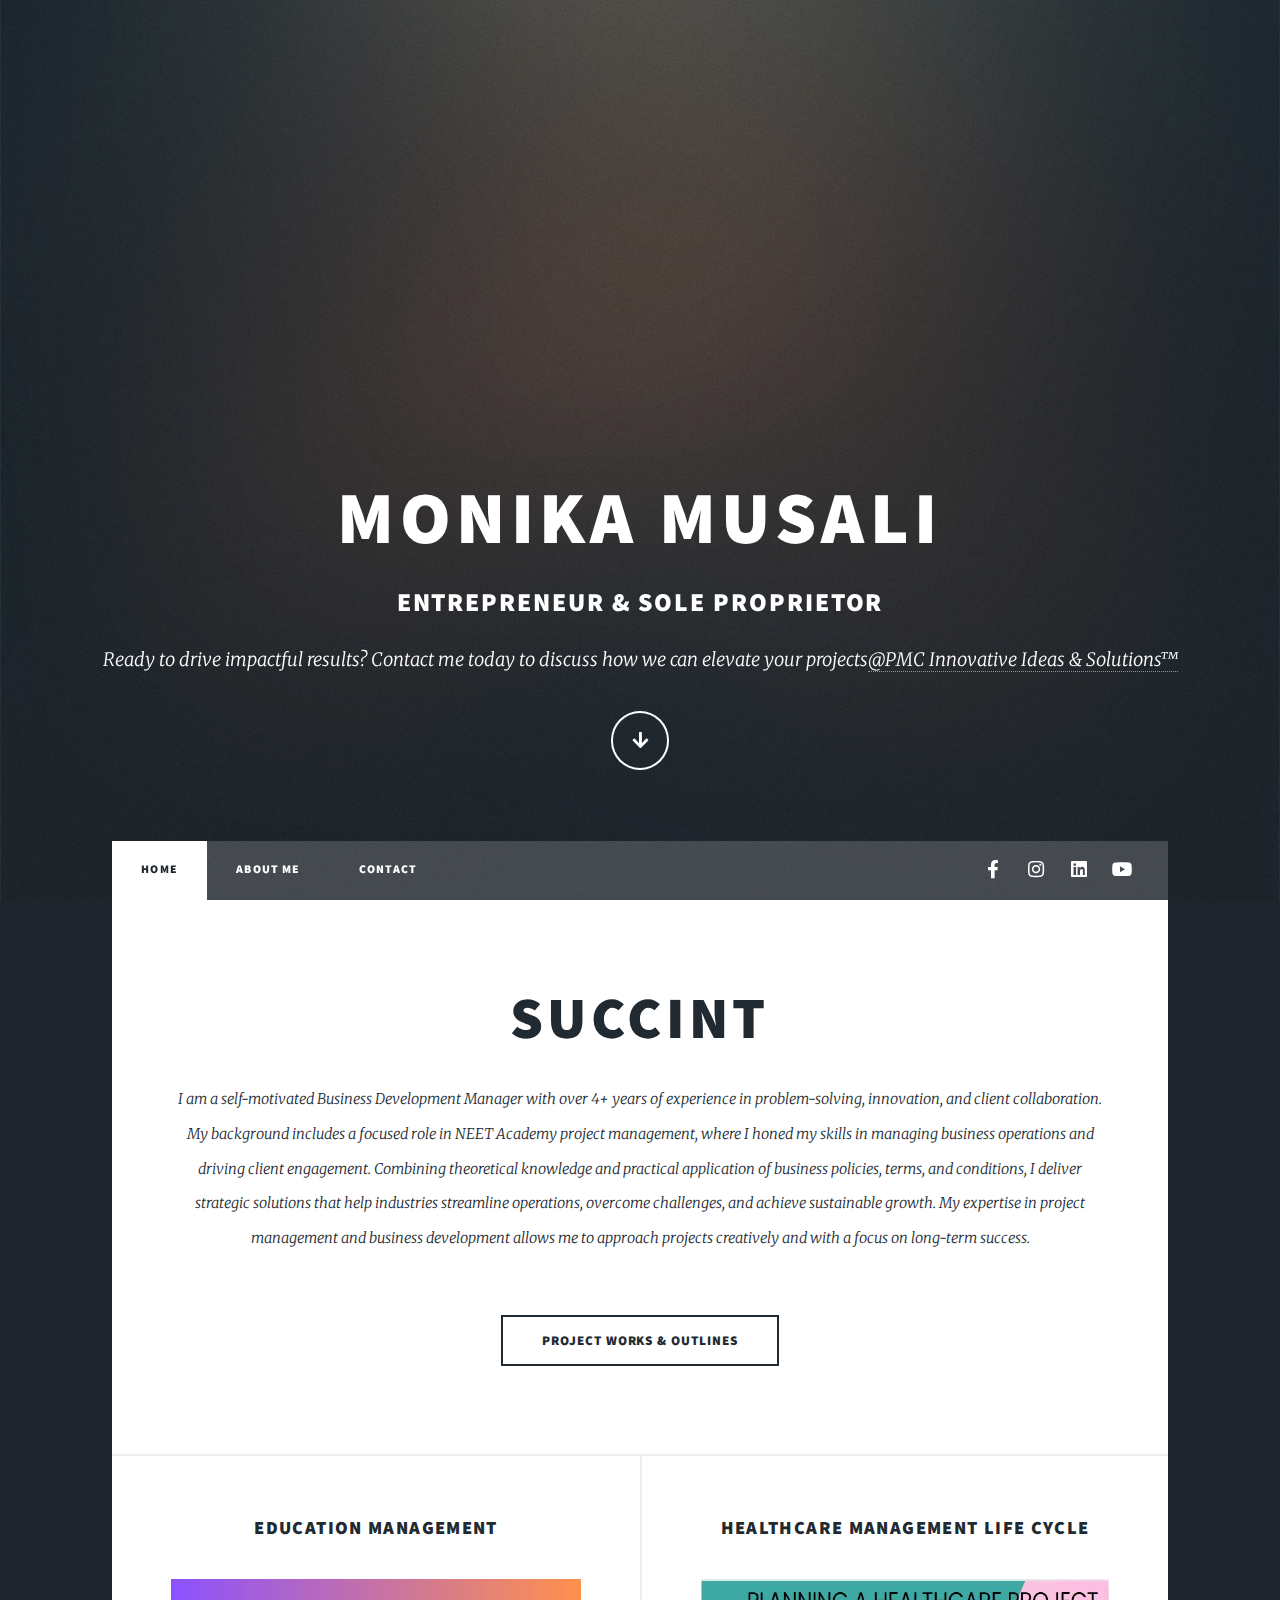
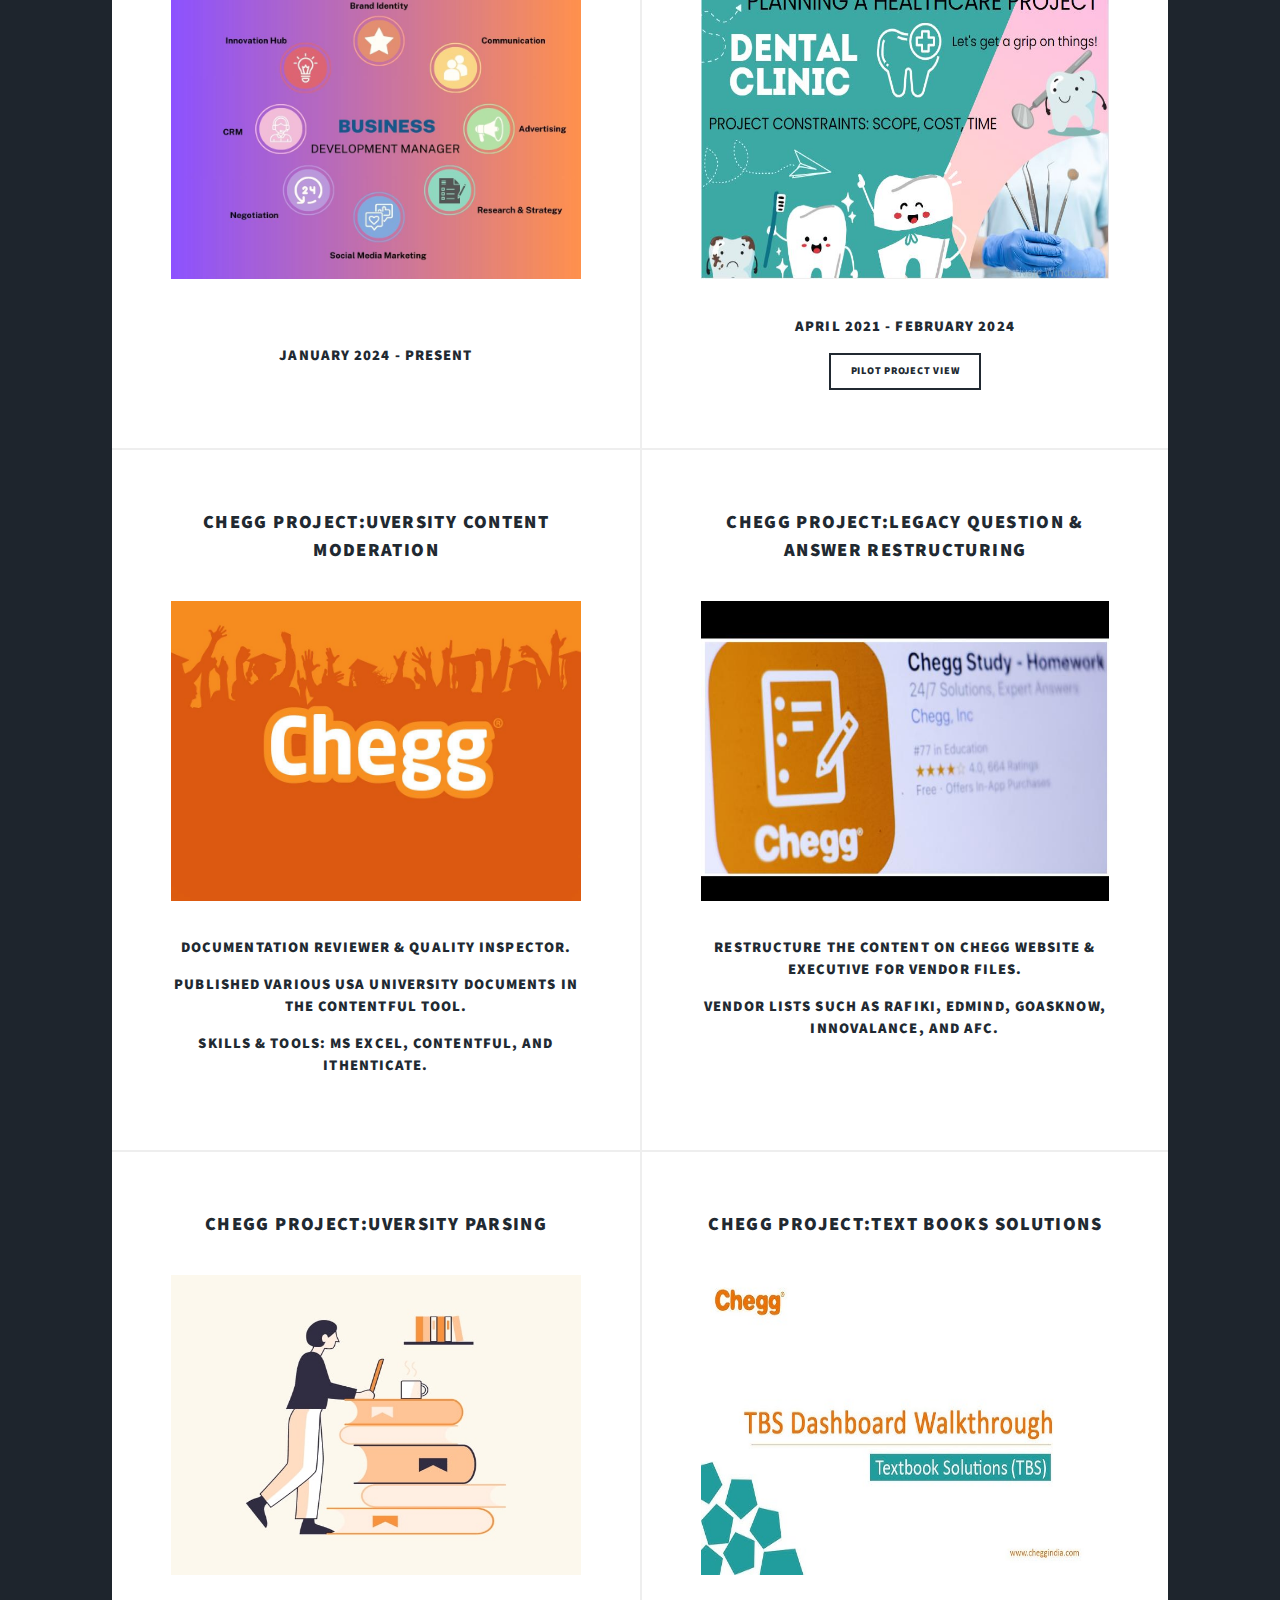
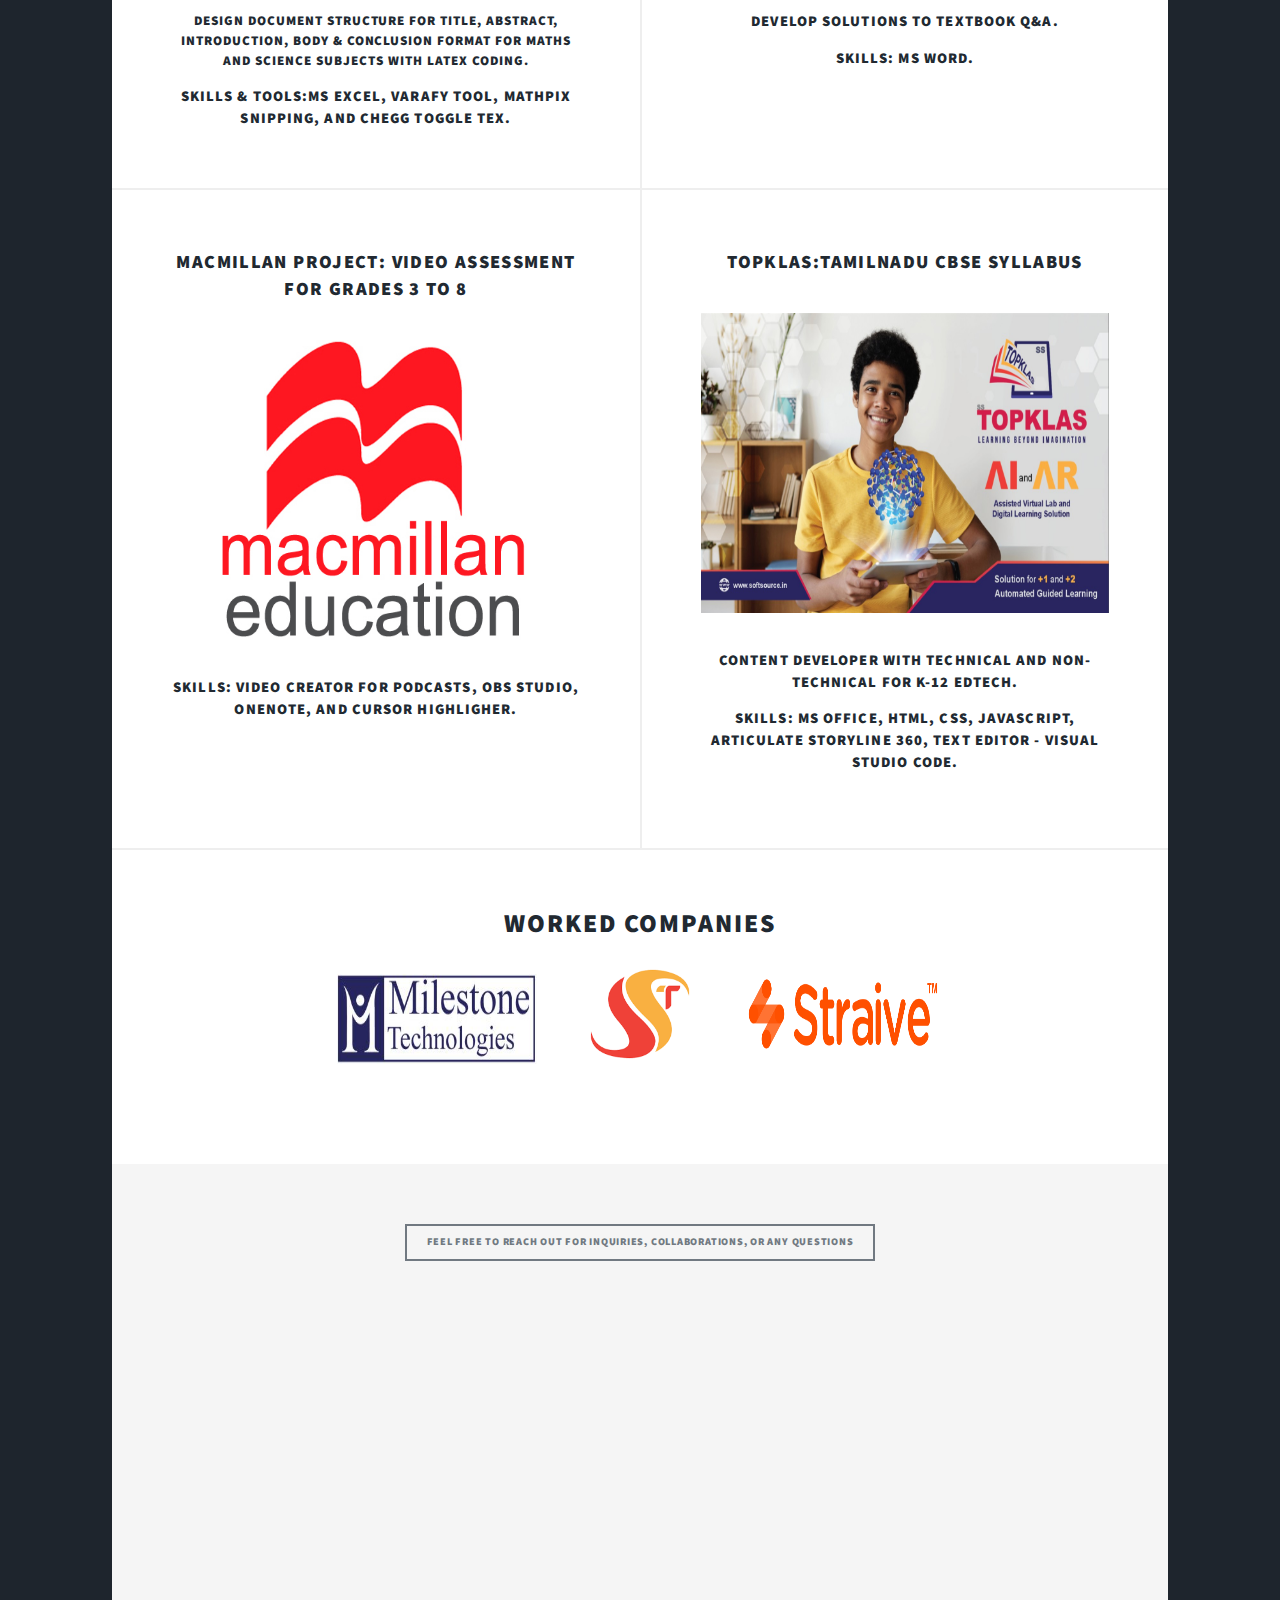
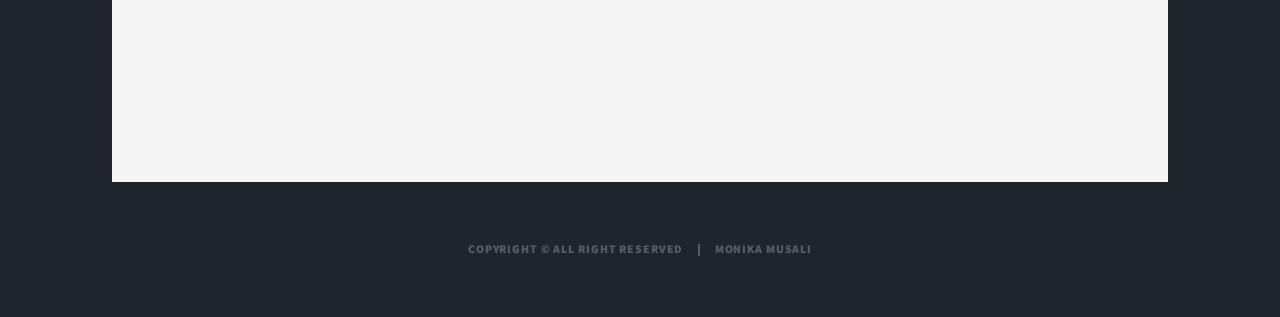
<file: index.html>
<!DOCTYPE HTML>
<!--
	Portfolio.in
	html5up.net | @ajlkn
	Free for personal and commercial use under the CCA 3.0 license (html5up.net/license)
-->
<html>
	<head>
		<title>Portfolio</title>
		<meta charset="utf-8" />
		<meta name="viewport" content="width=device-width, initial-scale=1, user-scalable=no" />
		<link rel="stylesheet" href="assets/css/main.css" />
		<noscript><link rel="stylesheet" href="assets/css/noscript.css" /></noscript>
	</head>
	<body class="is-preload">

		<!-- Wrapper -->
			<div id="wrapper" class="fade-in">

				<!-- Intro -->
					<div id="intro">
						<h1>Monika Musali </h1>
						<h2>Entrepreneur & Sole Proprietor</h2>
						<p>Ready to drive impactful results? Contact me today to discuss how we can elevate your projects<a href="https://www.linkedin.com/in/monika-musali/">@PMC Innovative Ideas & Solutions™</a><br /></a></p>
						<ul class="actions">
							<li><a href="#header" class="button icon solid solo fa-arrow-down scrolly">Continue</a></li>
						</ul>
					</div>

				<!-- Header -->
					<header id="header">
						<a href="index.html" class="logo">Portfolio</a>
					</header>

				<!-- Nav -->
					<nav id="nav">
						<ul class="links">
							<li class="active"><a href="index.html">Home</a></li>
							<li><a href="generic.html">About me</a></li>
							<li><a href="elements.html">Contact</a></li>
						</ul>
						<ul class="icons">
							<li><a href="https://www.facebook.com/monikamusali/" class="icon brands fa-facebook-f"><span class="label">Facebook</span></a></li>
							<li><a href="https://www.instagram.com/monikamusali/" class="icon brands fa-instagram"><span class="label">Instagram</span></a></li>
						    <li><a href="https://www.linkedin.com/in/monika-musali/" class="icon brands fa-linkedin"><span class="label">LinkedIn</span></a></li>
							<li><a href="https://www.youtube.com/@Monika_Musali/" class="icon brands fa-youtube"><span class="label">YouTube</span></a></li>
						</ul>
					</nav>
					

				<!-- Main -->
					<div id="main">

						<!-- Featured Post -->
							<article class="post featured">
								<header class="major">
									<h2><a href="#">SUCCINT<br /></a></h2>
									<p>
 I am a self-motivated Business Development Manager with over 4+ years of experience in problem-solving, innovation, and client collaboration. My background includes a focused role in NEET Academy project management, where I honed my skills in managing business operations and driving client engagement. Combining theoretical knowledge and practical application of business policies, terms, and conditions, I deliver strategic solutions that help industries streamline operations, overcome challenges, and achieve sustainable growth. My expertise in project management and business development allows me to approach projects creatively and with a focus on long-term success. </p>
								</header>
				
								<header>
							

								<ul class="actions special">
									<li><a href="#" class="button large">Project works & outlines</a></li>
								</ul>
							</article>

						<!-- Posts -->
							<section class="posts">
								<article>
									<header>
										
										<h3><a href="#">Education Management <br /></a></h3>
									</header>
									<a href="#" class="image fit"><img src="images/BDM - logo.jpg" alt="" width="400" height="300"/></a>
									<ul class="actions special">
										<li><a href="#"></a></li>
									</ul>
									<h4>January 2024 - Present</h4>
								</article>
								<article>
									<header>
										<h3><a href="#">Healthcare Management Life Cycle <br /></a></h3>
									</header>
									<a href="#" class="image fit"><img src="images/HC pic.JPG" alt="" width="400" height="300"/></a>
										
									<h4>April 2021 - February 2024</h4>
									<ul class="actions special">
										<li><a href="HC.html" class="button small">Pilot Project View</a></li>
									</ul>
								</article>
								<article>
									<header>
										<h3><a href="#">Chegg Project:Uversity Content Moderation <br /></a></h3>
									</header>
									<a href="#" class="image fit"><img src="images/Uversity CM.jpg" alt="" width="400" height="300"/></a>
									<h4>Documentation reviewer & Quality Inspector.</h4>
									<h4>Published various USA University documents in the Contentful Tool.</h4>
									<h4>Skills & tools: Ms Excel, Contentful, and Ithenticate.</h4>
									<ul class="actions special">
									
									</ul>
								</article>
								
								<article>
									<header>
										<h3><a href="#">Chegg Project:Legacy Question & Answer Restructuring</a></h3>
									</header>
									<a href="#" class="image fit"><img src="images/Restructure Q&A.jpeg" alt="" width="400" height="300"/></a>
									<h4>Restructure the content on chegg website & Executive for vendor files.</h4>
									<h4>Vendor lists such as Rafiki, EdMind, GoAskNow, Innovalance, and AFC.</h4>
									<ul class="actions special">
									
									</ul>
								</article>
								<article>
									<header>
										<h3><a href="#">Chegg Project:Uversity Parsing <br />
										</a></h3>
									</header>
									<a href="#" class="image fit"><img src="images/Uversity Parsing.jpg" alt="" width="400" height="300"/></a>
									<h5>Design document structure for Title, Abstract, Introduction, Body & Conclusion format for Maths and science subjects with LaTeX coding.</h5>
									<h4>Skills & Tools:MS Excel, Varafy tool, Mathpix Snipping, and Chegg Toggle Tex.</h4>
									</ul>
								</article>		
								<article>
									<header>
									<h3><a href="#">Chegg Project:Text Books Solutions <br />
										</a></h3>
									</header>
									<a href="#" class="image fit"><img src="images/TBS.jpg" alt=""width="400" height="300"/></a>
								
									<h4>Develop Solutions to Textbook Q&A.</h4>
									<h4>Skills: Ms Word.</h4>
									
								</article>
								<article>
									<header>
									<h3><a href="#">Macmillan Project: Video assessment for grades 3 to 8 <br />
																			</a></h3>
																		</header>
																		<a href="#" class="image fit"><img src="images/macmillan-edu.jpg" alt="" width="400" height="300"/></a>
																		<header class="aln-center">
																		<h4>Skills: Video creator for podcasts, OBS studio, OneNote, and Cursor highligher.</h4>
																	</header>
																		<ul class="actions special">
									
																		</ul>
																	</article>
																	<article>
																		<header>
																			<h3><a href="#">TopKlas:Tamilnadu CBSE Syllabus<br />
																			</a></h3>
																		</header>
																		<a href="#" class="image fit"><img src="images/TopKlas.jpeg" alt="" width="400" height="300"/></a>
																		<header class="aln-center">
																			<h4>Content Developer with Technical and Non-Technical for K-12 Edtech.</h4>
																		<h4>Skills: MS Office, HTML, CSS, Javascript, Articulate Storyline 360, Text editor - visual Studio Code.</h4>
																	</header>
																		<ul class="actions special">
																		</ul>
																	</article>						
							</section>
							<header>
								<header class="major">
													
								<h2><a href="#">Worked Companies</a></h2>
								<a href="#" class="image small"><img src="images/MT-logo.JPG" alt="" width="200" height="90"/></a>	
								<a href="#" class="image small"><img src="images/SST-logo.png" alt="" width="200" height="100"/></a>
								<a href="#" class="image small"><img src="images/Straive-logo.png" alt="" width="200" height="100"/></a>
							
								</header>		
							</div>
	
				<!-- Footer -->
					<footer id="footer">
						
						<section>

							<div class="footer-content">
								<ul class="actions special">
									<li><a href="#" class="button small">Feel free to reach out for inquiries, collaborations, or any questions</a></li>
								</ul>
								
							
							<!-- Google Form Embedded -->
								<iframe src="https://docs.google.com/forms/d/e/1FAIpQLSfxua0rx1V8j9OPPTfbpDPrKfg9mEVHTWGXLhkRh_34iOCH0w/viewform?embedded=true" 
										width="100%" 
										height="450" 
										frameborder="0" 
										marginheight="0" 
										marginwidth="0">
									Loading…
								</iframe>
							</div>		
							
				
						</section>
					</footer>

				<!-- Copyright -->
					<div id="copyright">
						<ul><li>Copyright &copy; All right reserved</li><li>monika musali</li></ul>
					</div>

			</div>

		<!-- Scripts -->
			<script src="assets/js/jquery.min.js"></script>
			<script src="assets/js/jquery.scrollex.min.js"></script>
			<script src="assets/js/jquery.scrolly.min.js"></script>
			<script src="assets/js/browser.min.js"></script>
			<script src="assets/js/breakpoints.min.js"></script>
			<script src="assets/js/util.js"></script>
			<script src="assets/js/main.js"></script>

	</body>
</html>
</file>
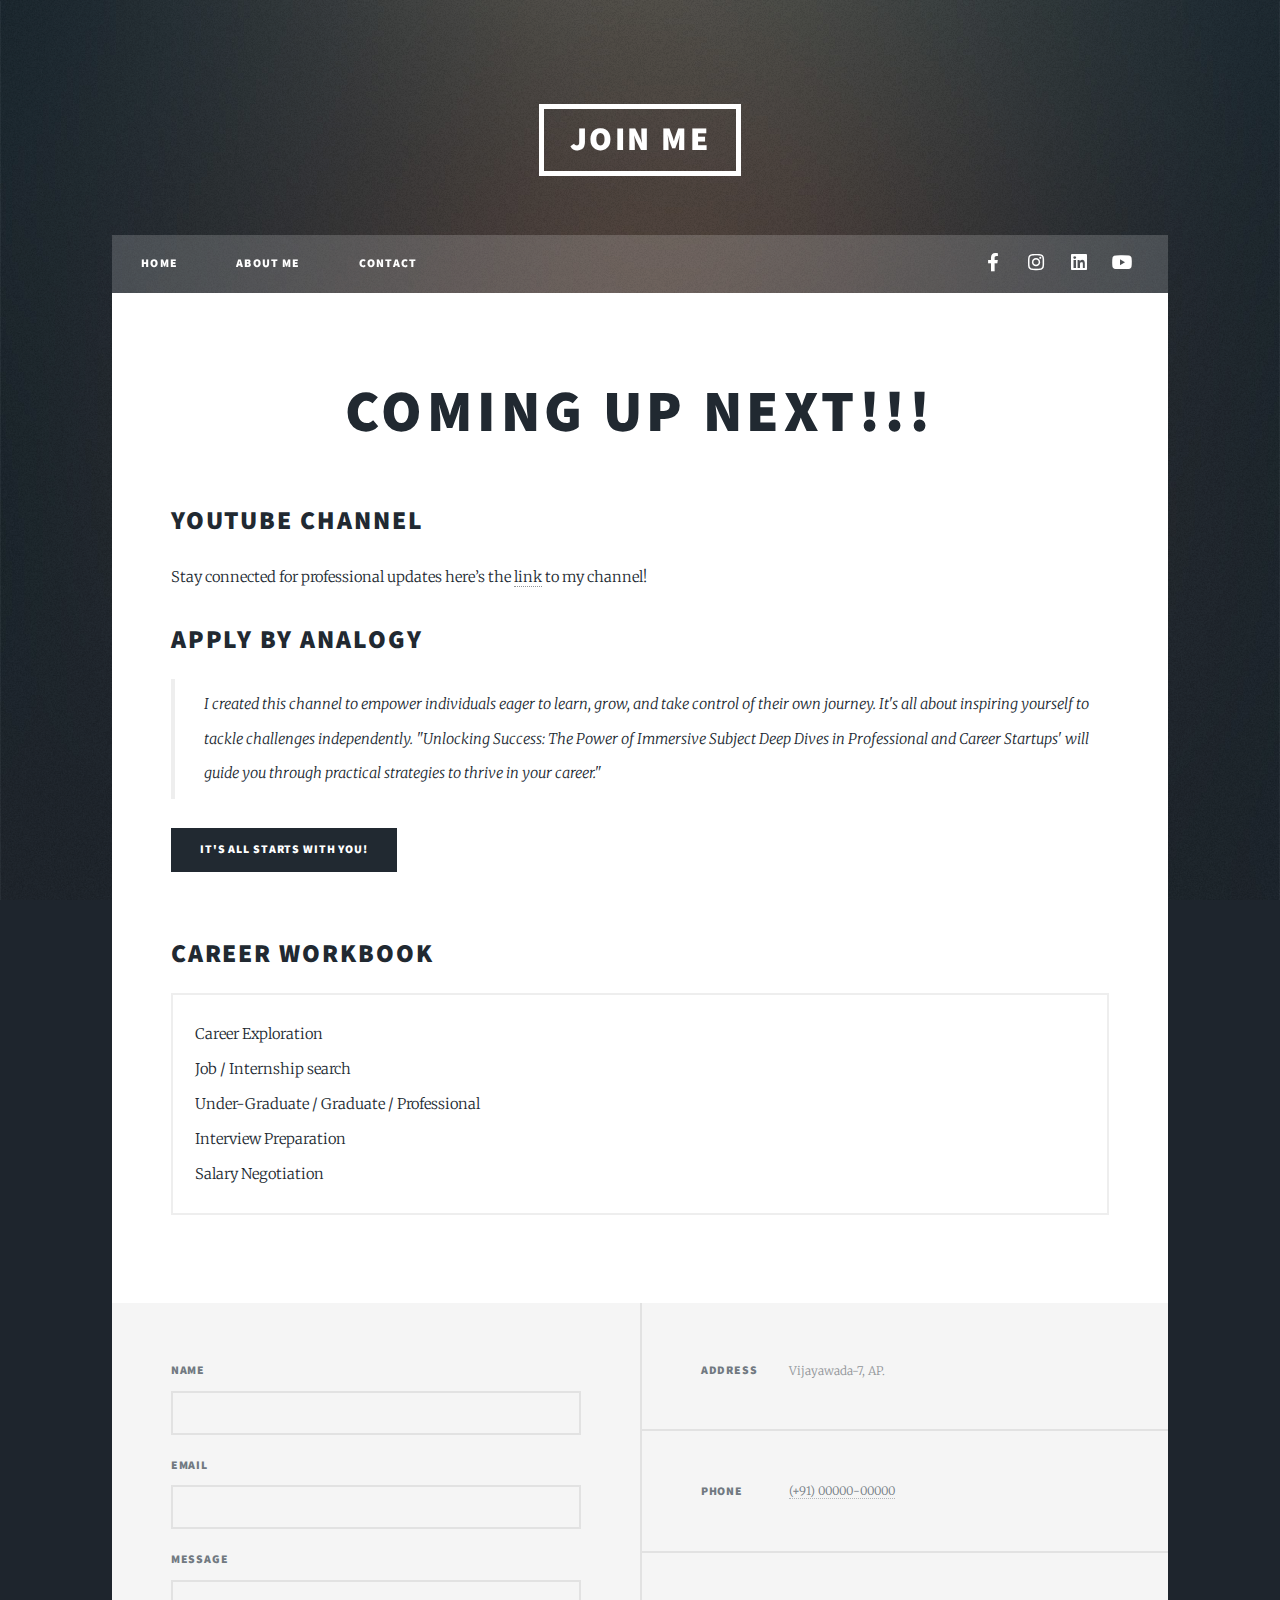
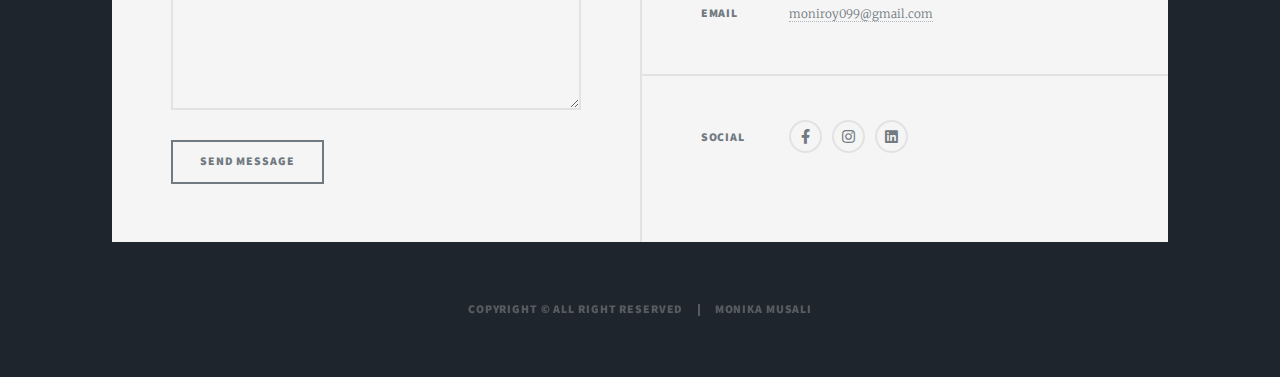
<file: elements.html>
<!DOCTYPE HTML>
<!--
	Massively by HTML5 UP
	html5up.net | @ajlkn
	Free for personal and commercial use under the CCA 3.0 license (html5up.net/license)
-->
<html>
	<head>
		<title>Contact</title>
		<meta charset="utf-8" />
		<meta name="viewport" content="width=device-width, initial-scale=1, user-scalable=no" />
		<link rel="stylesheet" href="assets/css/main.css" />
		<noscript><link rel="stylesheet" href="assets/css/noscript.css" /></noscript>
	</head>
	<body class="is-preload">

		<!-- Wrapper -->
			<div id="wrapper">

				<!-- Header -->
					<header id="header">
						<a href="index.html" class="logo">Join Me</a>
					</header>

				<!-- Nav -->
					<nav id="nav">
						<ul class="links">
							<li><a href="index.html">Home</a></li>
							<li><a href="generic.html">About me</a></li>
							<li><a href="elements.html">Contact</a></li>
						</ul>
						<ul class="icons">
							<li><a href="https://www.facebook.com/monikamusali/" class="icon brands fa-facebook-f"><span class="label">Facebook</span></a></li>
							<li><a href="https://www.instagram.com/monikamusali/" class="icon brands fa-instagram"><span class="label">Instagram</span></a></li>
						    <li><a href="https://www.linkedin.com/in/monika-musali/" class="icon brands fa-linkedin"><span class="label">LinkedIn</span></a></li>
					        <li><a href="https://www.youtube.com/@Monika_Musali/" class="icon brands fa-youtube"><span class="label">YouTube</span></a></li>
					
						</ul>
					</nav>

				<!-- Main -->
					<div id="main">

						<!-- Post -->
							<section class="post">
								<header class="major">
									<h1>Coming Up Next!!!<br /></h1>
								</header>

								<!-- Text stuff -->
									<h2>YouTube Channel</h2>
									<p>Stay connected for professional updates <b></b> </b> <strong></strong> 
									here’s the <a href="https://www.youtube.com/@Monika_Musali">link</a> to my channel!</p>
									
																			
												
																
								<!-- Blockquote -->
									<h2>Apply by Analogy</h2>
									<blockquote> 

I created this channel to empower individuals eager to learn, grow, and take control of their own journey. It's all about inspiring yourself to tackle challenges independently. "Unlocking Success: The Power of Immersive Subject Deep Dives in Professional and Career Startups' will guide you through practical strategies to thrive in your career."</blockquote>
									<header class="major">
									<header class="align-center">
									<ul class="actions">
										<li><a href="#" class="button primary">It's all starts with you!</a></li>
										</ul>
								</header>
							</header>
									
									
								<!-- Table -->
									<h2></h2>

						
								
				
					
							
						
								<!-- Form -->
									<h2></h2>

									<form method="post" action="#">
										<div class="row gtr-uniform">
											
											
											<!-- Break -->
										
											<!-- Break -->
											
											<!-- Break -->
											
											<!-- Break -->
											
											<!-- Break -->
											
										</div>
									</form>


							

			

								<!-- Box -->
									<h2>Career Workbook</h2>
									<div class="box">
										<p>Career Exploration</br>
											Job / Internship search</br>
											Under-Graduate / Graduate / Professional</br>
											Interview Preparation</br>
											Salary Negotiation</p>
									</div>

								

								<!-- Preformatted Code -->
									<h2></h2>
									<pre></pre>

							</section>

					</div>

				<!-- Footer -->
					<footer id="footer">
						<section>
							<form method="post" action="#">
								<div class="fields">
									<div class="field">
										<label for="name">Name</label>
										<input type="text" name="name" id="name" />
									</div>
									<div class="field">
										<label for="email">Email</label>
										<input type="text" name="email" id="email" />
									</div>
									<div class="field">
										<label for="message">Message</label>
										<textarea name="message" id="message" rows="3"></textarea>
									</div>
								</div>
								<ul class="actions">
									<li><input type="submit" value="Send Message" /></li>
								</ul>
							</form>
						</section>
						<section class="split contact">
							<section class="alt">
								<h3>Address</h3>
								<p>Vijayawada-7, AP.</p>
							</section>
							<section>
								<h3>Phone</h3>
								<p><a href="#">(+91) 00000-00000</a></p>
							</section>
							<section>
								<h3>Email</h3>
								<p><a href="#">moniroy099@gmail.com</a></p>
							</section>
							<section>
								<h3>Social</h3>
								<ul class="icons alt">
									<li><a href="https://www.facebook.com/monikamusali/" class="icon brands fa-facebook-f"><span class="label">Facebook</span></a></li>
							        <li><a href="https://www.instagram.com/monikamusali/" class="icon brands fa-instagram"><span class="label">Instagram</span></a></li>
						            <li><a href="https://www.linkedin.com/in/monika-musali/" class="icon brands fa-linkedin"><span class="label">LinkedIn</span></a></li>
					
								</ul>
							</section>
						</section>
					</footer>

				<!-- Copyright -->
				<div id="copyright">
					<ul><li>Copyright &copy; All right reserved</li><li>monika musali</li></ul>
				</div>
			</div>

		<!-- Scripts -->
			<script src="assets/js/jquery.min.js"></script>
			<script src="assets/js/jquery.scrollex.min.js"></script>
			<script src="assets/js/jquery.scrolly.min.js"></script>
			<script src="assets/js/browser.min.js"></script>
			<script src="assets/js/breakpoints.min.js"></script>
			<script src="assets/js/util.js"></script>
			<script src="assets/js/main.js"></script>

	</body>
</html>
</file>
<file: assets/css/main.css>
@import url(fontawesome-all.min.css);
@import url("https://fonts.googleapis.com/css?family=Merriweather:300,700,300italic,700italic|Source+Sans+Pro:900");

/*
	Massively by HTML5 UP
	html5up.net | @ajlkn
	Free for personal and commercial use under the CCA 3.0 license (html5up.net/license)
*/

html, body, div, span, applet, object,
iframe, h1, h2, h3, h4, h5, h6, p, blockquote,
pre, a, abbr, acronym, address, big, cite,
code, del, dfn, em, img, ins, kbd, q, s, samp,
small, strike, strong, sub, sup, tt, var, b,
u, i, center, dl, dt, dd, ol, ul, li, fieldset,
form, label, legend, table, caption, tbody,
tfoot, thead, tr, th, td, article, aside,
canvas, details, embed, figure, figcaption,
footer, header, hgroup, menu, nav, output, ruby,
section, summary, time, mark, audio, video {
	margin: 0;
	padding: 0;
	border: 0;
	font-size: 100%;
	font: inherit;
	vertical-align: baseline;}

article, aside, details, figcaption, figure,
footer, header, hgroup, menu, nav, section {
	display: block;}

body {
	line-height: 1;
}

ol, ul {
	list-style: none;
}

blockquote, q {
	quotes: none;
}

	blockquote:before, blockquote:after, q:before, q:after {
		content: '';
		content: none;
	}

table {
	border-collapse: collapse;
	border-spacing: 0;
}

body {
	-webkit-text-size-adjust: none;
}

mark {
	background-color: transparent;
	color: inherit;
}

input::-moz-focus-inner {
	border: 0;
	padding: 0;
}

input, select, textarea {
	-moz-appearance: none;
	-webkit-appearance: none;
	-ms-appearance: none;
	appearance: none;
}

/* Basic */

	@-ms-viewport {
		width: device-width;
	}

	body {
		-ms-overflow-style: scrollbar;
	}

	@media screen and (max-width: 480px) {

		html, body {
			min-width: 320px;
		}

	}

	html {
		box-sizing: border-box;
	}

	*, *:before, *:after {
		box-sizing: inherit;
	}

	body {
		background-color: #1e252d;
	}

		body.is-preload *, body.is-preload *:before, body.is-preload *:after {
			-moz-animation: none !important;
			-webkit-animation: none !important;
			-ms-animation: none !important;
			animation: none !important;
			-moz-transition: none !important;
			-webkit-transition: none !important;
			-ms-transition: none !important;
			transition: none !important;
		}

/* Type */

	html {
		font-size: 16pt;
	}

		@media screen and (max-width: 1680px) {

			html {
				font-size: 12pt;
			}

		}

		@media screen and (max-width: 1280px) {

			html {
				font-size: 11pt;
			}

		}

		@media screen and (max-width: 360px) {

			html {
				font-size: 10pt;
			}

		}

	body {
		color: #212931;
	}

	body, input, select, textarea {
		font-family: "Merriweather", Georgia, serif;
		font-weight: 300;
		font-size: 1rem;
		line-height: 2.375;
	}

	a {
		-moz-transition: color 0.2s ease-in-out, background-color 0.2s ease-in-out, border-color 0.2s ease-in-out, box-shadow 0.2s ease-in-out;
		-webkit-transition: color 0.2s ease-in-out, background-color 0.2s ease-in-out, border-color 0.2s ease-in-out, box-shadow 0.2s ease-in-out;
		-ms-transition: color 0.2s ease-in-out, background-color 0.2s ease-in-out, border-color 0.2s ease-in-out, box-shadow 0.2s ease-in-out;
		transition: color 0.2s ease-in-out, background-color 0.2s ease-in-out, border-color 0.2s ease-in-out, box-shadow 0.2s ease-in-out;
		border-bottom: dotted 1px;
		text-decoration: none;
	}

		a:hover {
			border-bottom-color: transparent;
		}

	strong, b {
		font-weight: 600;
	}

	em, i {
		font-style: italic;
	}

	p {
		text-align: justify;
		margin: 0 0 2rem 0;
	}

	h1, h2, h3, h4, h5, h6 {
		font-family: "Source Sans Pro", Helvetica, sans-serif;
		font-weight: 900;
		line-height: 1.5;
		letter-spacing: 0.075em;
		text-transform: uppercase;
		margin: 0 0 1rem 0;
	}

		h1 a, h2 a, h3 a, h4 a, h5 a, h6 a {
			border-bottom: 0;
			color: inherit;
			text-decoration: none;
		}

	h1 {
		font-size: 4rem;
		line-height: 1.1;
		margin: 0 0 2rem 0;
	}

	h2 {
		font-size: 1.75rem;
		line-height: 1.3;
		margin: 0 0 1.5rem 0;
	}

	h3 {
		font-size: 1.25rem;
		margin: 0 0 1.5rem 0;
	}

	h4 {
		font-size: 1rem;
	}

	h5 {
		font-size: 0.9rem;
	}

	h6 {
		font-size: 0.8rem;
	}

	sub {
		font-size: 0.8rem;
		position: relative;
		top: 0.5rem;
	}

	sup {
		font-size: 0.8rem;
		position: relative;
		top: -0.5rem;
	}

	blockquote {
		border-left: solid 4px;
		font-style: italic;
		margin: 0 0 2rem 0;
		padding: 0.5rem 0 0.5rem 2rem;
	}

	code {
		border: solid 2px;
		font-family: "Courier New", monospace;
		font-size: 0.9rem;
		margin: 0 0.25rem;
		padding: 0.25rem 0.65rem;
	}

	pre {
		-webkit-overflow-scrolling: touch;
		font-family: "Courier New", monospace;
		font-size: 0.9rem;
		margin: 0 0 2rem 0;
	}

		pre code {
			display: block;
			line-height: 1.75;
			padding: 1rem 1.5rem;
			overflow-x: auto;
		}

	hr {
		border: 0;
		border-bottom: solid 2px;
		margin: 3rem 0;
	}

		hr.major {
			margin: 5rem 0;
		}

	.align-left {
		text-align: left;
	}

	.align-center {
		text-align: center;
	}

	.align-right {
		text-align: right;
	}

	input, select, textarea {
		color: #212931;
	}

	a {
		color: #212931;
		border-bottom-color: rgba(33, 41, 49, 0.5);
	}

		a:hover {
			border-bottom-color: transparent;
			color: #18bfef !important;
		}

	strong, b {
		color: #212931;
	}

	h1, h2, h3, h4, h5, h6 {
		color: #212931;
	}

	blockquote {
		border-left-color: #eeeeee;
	}

	code {
		background: rgba(220, 220, 220, 0.25);
		border-color: #eeeeee;
	}

	hr {
		border-bottom-color: #eeeeee;
	}

/* Row */

	.row {
		display: flex;
		flex-wrap: wrap;
		box-sizing: border-box;
		align-items: stretch;
	}

		.row > * {
			box-sizing: border-box;
		}

		.row.gtr-uniform > * > :last-child {
			margin-bottom: 0;
		}

		.row.aln-left {
			justify-content: flex-start;
		}

		.row.aln-center {
			justify-content: center;
		}

		.row.aln-right {
			justify-content: flex-end;
		}

		.row.aln-top {
			align-items: flex-start;
		}

		.row.aln-middle {
			align-items: center;
		}

		.row.aln-bottom {
			align-items: flex-end;
		}

		.row > .imp {
			order: -1;
		}

		.row > .col-1 {
			width: 8.33333%;
		}

		.row > .off-1 {
			margin-left: 8.33333%;
		}

		.row > .col-2 {
			width: 16.66667%;
		}

		.row > .off-2 {
			margin-left: 16.66667%;
		}

		.row > .col-3 {
			width: 25%;
		}

		.row > .off-3 {
			margin-left: 25%;
		}

		.row > .col-4 {
			width: 33.33333%;
		}

		.row > .off-4 {
			margin-left: 33.33333%;
		}

		.row > .col-5 {
			width: 41.66667%;
		}

		.row > .off-5 {
			margin-left: 41.66667%;
		}

		.row > .col-6 {
			width: 50%;
		}

		.row > .off-6 {
			margin-left: 50%;
		}

		.row > .col-7 {
			width: 58.33333%;
		}

		.row > .off-7 {
			margin-left: 58.33333%;
		}

		.row > .col-8 {
			width: 66.66667%;
		}

		.row > .off-8 {
			margin-left: 66.66667%;
		}

		.row > .col-9 {
			width: 75%;
		}

		.row > .off-9 {
			margin-left: 75%;
		}

		.row > .col-10 {
			width: 83.33333%;
		}

		.row > .off-10 {
			margin-left: 83.33333%;
		}

		.row > .col-11 {
			width: 91.66667%;
		}

		.row > .off-11 {
			margin-left: 91.66667%;
		}

		.row > .col-12 {
			width: 100%;
		}

		.row > .off-12 {
			margin-left: 100%;
		}

		.row.gtr-0 {
			margin-top: 0;
			margin-left: 0rem;
		}

			.row.gtr-0 > * {
				padding: 0 0 0 0rem;
			}

			.row.gtr-0.gtr-uniform {
				margin-top: 0rem;
			}

				.row.gtr-0.gtr-uniform > * {
					padding-top: 0rem;
				}

		.row.gtr-25 {
			margin-top: 0;
			margin-left: -0.375rem;
		}

			.row.gtr-25 > * {
				padding: 0 0 0 0.375rem;
			}

			.row.gtr-25.gtr-uniform {
				margin-top: -0.375rem;
			}

				.row.gtr-25.gtr-uniform > * {
					padding-top: 0.375rem;
				}

		.row.gtr-50 {
			margin-top: 0;
			margin-left: -0.75rem;
		}

			.row.gtr-50 > * {
				padding: 0 0 0 0.75rem;
			}

			.row.gtr-50.gtr-uniform {
				margin-top: -0.75rem;
			}

				.row.gtr-50.gtr-uniform > * {
					padding-top: 0.75rem;
				}

		.row {
			margin-top: 0;
			margin-left: -1.5rem;
		}

			.row > * {
				padding: 0 0 0 1.5rem;
			}

			.row.gtr-uniform {
				margin-top: -1.5rem;
			}

				.row.gtr-uniform > * {
					padding-top: 1.5rem;
				}

		.row.gtr-150 {
			margin-top: 0;
			margin-left: -2.25rem;
		}

			.row.gtr-150 > * {
				padding: 0 0 0 2.25rem;
			}

			.row.gtr-150.gtr-uniform {
				margin-top: -2.25rem;
			}

				.row.gtr-150.gtr-uniform > * {
					padding-top: 2.25rem;
				}

		.row.gtr-200 {
			margin-top: 0;
			margin-left: -3rem;
		}

			.row.gtr-200 > * {
				padding: 0 0 0 3rem;
			}

			.row.gtr-200.gtr-uniform {
				margin-top: -3rem;
			}

				.row.gtr-200.gtr-uniform > * {
					padding-top: 3rem;
				}

		@media screen and (max-width: 1680px) {

			.row {
				display: flex;
				flex-wrap: wrap;
				box-sizing: border-box;
				align-items: stretch;
			}

				.row > * {
					box-sizing: border-box;
				}

				.row.gtr-uniform > * > :last-child {
					margin-bottom: 0;
				}

				.row.aln-left {
					justify-content: flex-start;
				}

				.row.aln-center {
					justify-content: center;
				}

				.row.aln-right {
					justify-content: flex-end;
				}

				.row.aln-top {
					align-items: flex-start;
				}

				.row.aln-middle {
					align-items: center;
				}

				.row.aln-bottom {
					align-items: flex-end;
				}

				.row > .imp-xlarge {
					order: -1;
				}

				.row > .col-1-xlarge {
					width: 8.33333%;
				}

				.row > .off-1-xlarge {
					margin-left: 8.33333%;
				}

				.row > .col-2-xlarge {
					width: 16.66667%;
				}

				.row > .off-2-xlarge {
					margin-left: 16.66667%;
				}

				.row > .col-3-xlarge {
					width: 25%;
				}

				.row > .off-3-xlarge {
					margin-left: 25%;
				}

				.row > .col-4-xlarge {
					width: 33.33333%;
				}

				.row > .off-4-xlarge {
					margin-left: 33.33333%;
				}

				.row > .col-5-xlarge {
					width: 41.66667%;
				}

				.row > .off-5-xlarge {
					margin-left: 41.66667%;
				}

				.row > .col-6-xlarge {
					width: 50%;
				}

				.row > .off-6-xlarge {
					margin-left: 50%;
				}

				.row > .col-7-xlarge {
					width: 58.33333%;
				}

				.row > .off-7-xlarge {
					margin-left: 58.33333%;
				}

				.row > .col-8-xlarge {
					width: 66.66667%;
				}

				.row > .off-8-xlarge {
					margin-left: 66.66667%;
				}

				.row > .col-9-xlarge {
					width: 75%;
				}

				.row > .off-9-xlarge {
					margin-left: 75%;
				}

				.row > .col-10-xlarge {
					width: 83.33333%;
				}

				.row > .off-10-xlarge {
					margin-left: 83.33333%;
				}

				.row > .col-11-xlarge {
					width: 91.66667%;
				}

				.row > .off-11-xlarge {
					margin-left: 91.66667%;
				}

				.row > .col-12-xlarge {
					width: 100%;
				}

				.row > .off-12-xlarge {
					margin-left: 100%;
				}

				.row.gtr-0 {
					margin-top: 0;
					margin-left: 0rem;
				}

					.row.gtr-0 > * {
						padding: 0 0 0 0rem;
					}

					.row.gtr-0.gtr-uniform {
						margin-top: 0rem;
					}

						.row.gtr-0.gtr-uniform > * {
							padding-top: 0rem;
						}

				.row.gtr-25 {
					margin-top: 0;
					margin-left: -0.375rem;
				}

					.row.gtr-25 > * {
						padding: 0 0 0 0.375rem;
					}

					.row.gtr-25.gtr-uniform {
						margin-top: -0.375rem;
					}

						.row.gtr-25.gtr-uniform > * {
							padding-top: 0.375rem;
						}

				.row.gtr-50 {
					margin-top: 0;
					margin-left: -0.75rem;
				}

					.row.gtr-50 > * {
						padding: 0 0 0 0.75rem;
					}

					.row.gtr-50.gtr-uniform {
						margin-top: -0.75rem;
					}

						.row.gtr-50.gtr-uniform > * {
							padding-top: 0.75rem;
						}

				.row {
					margin-top: 0;
					margin-left: -1.5rem;
				}

					.row > * {
						padding: 0 0 0 1.5rem;
					}

					.row.gtr-uniform {
						margin-top: -1.5rem;
					}

						.row.gtr-uniform > * {
							padding-top: 1.5rem;
						}

				.row.gtr-150 {
					margin-top: 0;
					margin-left: -2.25rem;
				}

					.row.gtr-150 > * {
						padding: 0 0 0 2.25rem;
					}

					.row.gtr-150.gtr-uniform {
						margin-top: -2.25rem;
					}

						.row.gtr-150.gtr-uniform > * {
							padding-top: 2.25rem;
						}

				.row.gtr-200 {
					margin-top: 0;
					margin-left: -3rem;
				}

					.row.gtr-200 > * {
						padding: 0 0 0 3rem;
					}

					.row.gtr-200.gtr-uniform {
						margin-top: -3rem;
					}

						.row.gtr-200.gtr-uniform > * {
							padding-top: 3rem;
						}

		}

		@media screen and (max-width: 1280px) {

			.row {
				display: flex;
				flex-wrap: wrap;
				box-sizing: border-box;
				align-items: stretch;
			}

				.row > * {
					box-sizing: border-box;
				}

				.row.gtr-uniform > * > :last-child {
					margin-bottom: 0;
				}

				.row.aln-left {
					justify-content: flex-start;
				}

				.row.aln-center {
					justify-content: center;
				}

				.row.aln-right {
					justify-content: flex-end;
				}

				.row.aln-top {
					align-items: flex-start;
				}

				.row.aln-middle {
					align-items: center;
				}

				.row.aln-bottom {
					align-items: flex-end;
				}

				.row > .imp-large {
					order: -1;
				}

				.row > .col-1-large {
					width: 8.33333%;
				}

				.row > .off-1-large {
					margin-left: 8.33333%;
				}

				.row > .col-2-large {
					width: 16.66667%;
				}

				.row > .off-2-large {
					margin-left: 16.66667%;
				}

				.row > .col-3-large {
					width: 25%;
				}

				.row > .off-3-large {
					margin-left: 25%;
				}

				.row > .col-4-large {
					width: 33.33333%;
				}

				.row > .off-4-large {
					margin-left: 33.33333%;
				}

				.row > .col-5-large {
					width: 41.66667%;
				}

				.row > .off-5-large {
					margin-left: 41.66667%;
				}

				.row > .col-6-large {
					width: 50%;
				}

				.row > .off-6-large {
					margin-left: 50%;
				}

				.row > .col-7-large {
					width: 58.33333%;
				}

				.row > .off-7-large {
					margin-left: 58.33333%;
				}

				.row > .col-8-large {
					width: 66.66667%;
				}

				.row > .off-8-large {
					margin-left: 66.66667%;
				}

				.row > .col-9-large {
					width: 75%;
				}

				.row > .off-9-large {
					margin-left: 75%;
				}

				.row > .col-10-large {
					width: 83.33333%;
				}

				.row > .off-10-large {
					margin-left: 83.33333%;
				}

				.row > .col-11-large {
					width: 91.66667%;
				}

				.row > .off-11-large {
					margin-left: 91.66667%;
				}

				.row > .col-12-large {
					width: 100%;
				}

				.row > .off-12-large {
					margin-left: 100%;
				}

				.row.gtr-0 {
					margin-top: 0;
					margin-left: 0rem;
				}

					.row.gtr-0 > * {
						padding: 0 0 0 0rem;
					}

					.row.gtr-0.gtr-uniform {
						margin-top: 0rem;
					}

						.row.gtr-0.gtr-uniform > * {
							padding-top: 0rem;
						}

				.row.gtr-25 {
					margin-top: 0;
					margin-left: -0.375rem;
				}

					.row.gtr-25 > * {
						padding: 0 0 0 0.375rem;
					}

					.row.gtr-25.gtr-uniform {
						margin-top: -0.375rem;
					}

						.row.gtr-25.gtr-uniform > * {
							padding-top: 0.375rem;
						}

				.row.gtr-50 {
					margin-top: 0;
					margin-left: -0.75rem;
				}

					.row.gtr-50 > * {
						padding: 0 0 0 0.75rem;
					}

					.row.gtr-50.gtr-uniform {
						margin-top: -0.75rem;
					}

						.row.gtr-50.gtr-uniform > * {
							padding-top: 0.75rem;
						}

				.row {
					margin-top: 0;
					margin-left: -1.5rem;
				}

					.row > * {
						padding: 0 0 0 1.5rem;
					}

					.row.gtr-uniform {
						margin-top: -1.5rem;
					}

						.row.gtr-uniform > * {
							padding-top: 1.5rem;
						}

				.row.gtr-150 {
					margin-top: 0;
					margin-left: -2.25rem;
				}

					.row.gtr-150 > * {
						padding: 0 0 0 2.25rem;
					}

					.row.gtr-150.gtr-uniform {
						margin-top: -2.25rem;
					}

						.row.gtr-150.gtr-uniform > * {
							padding-top: 2.25rem;
						}

				.row.gtr-200 {
					margin-top: 0;
					margin-left: -3rem;
				}

					.row.gtr-200 > * {
						padding: 0 0 0 3rem;
					}

					.row.gtr-200.gtr-uniform {
						margin-top: -3rem;
					}

						.row.gtr-200.gtr-uniform > * {
							padding-top: 3rem;
						}

		}

		@media screen and (max-width: 980px) {

			.row {
				display: flex;
				flex-wrap: wrap;
				box-sizing: border-box;
				align-items: stretch;
			}

				.row > * {
					box-sizing: border-box;
				}

				.row.gtr-uniform > * > :last-child {
					margin-bottom: 0;
				}

				.row.aln-left {
					justify-content: flex-start;
				}

				.row.aln-center {
					justify-content: center;
				}

				.row.aln-right {
					justify-content: flex-end;
				}

				.row.aln-top {
					align-items: flex-start;
				}

				.row.aln-middle {
					align-items: center;
				}

				.row.aln-bottom {
					align-items: flex-end;
				}

				.row > .imp-medium {
					order: -1;
				}

				.row > .col-1-medium {
					width: 8.33333%;
				}

				.row > .off-1-medium {
					margin-left: 8.33333%;
				}

				.row > .col-2-medium {
					width: 16.66667%;
				}

				.row > .off-2-medium {
					margin-left: 16.66667%;
				}

				.row > .col-3-medium {
					width: 25%;
				}

				.row > .off-3-medium {
					margin-left: 25%;
				}

				.row > .col-4-medium {
					width: 33.33333%;
				}

				.row > .off-4-medium {
					margin-left: 33.33333%;
				}

				.row > .col-5-medium {
					width: 41.66667%;
				}

				.row > .off-5-medium {
					margin-left: 41.66667%;
				}

				.row > .col-6-medium {
					width: 50%;
				}

				.row > .off-6-medium {
					margin-left: 50%;
				}

				.row > .col-7-medium {
					width: 58.33333%;
				}

				.row > .off-7-medium {
					margin-left: 58.33333%;
				}

				.row > .col-8-medium {
					width: 66.66667%;
				}

				.row > .off-8-medium {
					margin-left: 66.66667%;
				}

				.row > .col-9-medium {
					width: 75%;
				}

				.row > .off-9-medium {
					margin-left: 75%;
				}

				.row > .col-10-medium {
					width: 83.33333%;
				}

				.row > .off-10-medium {
					margin-left: 83.33333%;
				}

				.row > .col-11-medium {
					width: 91.66667%;
				}

				.row > .off-11-medium {
					margin-left: 91.66667%;
				}

				.row > .col-12-medium {
					width: 100%;
				}

				.row > .off-12-medium {
					margin-left: 100%;
				}

				.row.gtr-0 {
					margin-top: 0;
					margin-left: 0rem;
				}

					.row.gtr-0 > * {
						padding: 0 0 0 0rem;
					}

					.row.gtr-0.gtr-uniform {
						margin-top: 0rem;
					}

						.row.gtr-0.gtr-uniform > * {
							padding-top: 0rem;
						}

				.row.gtr-25 {
					margin-top: 0;
					margin-left: -0.375rem;
				}

					.row.gtr-25 > * {
						padding: 0 0 0 0.375rem;
					}

					.row.gtr-25.gtr-uniform {
						margin-top: -0.375rem;
					}

						.row.gtr-25.gtr-uniform > * {
							padding-top: 0.375rem;
						}

				.row.gtr-50 {
					margin-top: 0;
					margin-left: -0.75rem;
				}

					.row.gtr-50 > * {
						padding: 0 0 0 0.75rem;
					}

					.row.gtr-50.gtr-uniform {
						margin-top: -0.75rem;
					}

						.row.gtr-50.gtr-uniform > * {
							padding-top: 0.75rem;
						}

				.row {
					margin-top: 0;
					margin-left: -1.5rem;
				}

					.row > * {
						padding: 0 0 0 1.5rem;
					}

					.row.gtr-uniform {
						margin-top: -1.5rem;
					}

						.row.gtr-uniform > * {
							padding-top: 1.5rem;
						}

				.row.gtr-150 {
					margin-top: 0;
					margin-left: -2.25rem;
				}

					.row.gtr-150 > * {
						padding: 0 0 0 2.25rem;
					}

					.row.gtr-150.gtr-uniform {
						margin-top: -2.25rem;
					}

						.row.gtr-150.gtr-uniform > * {
							padding-top: 2.25rem;
						}

				.row.gtr-200 {
					margin-top: 0;
					margin-left: -3rem;
				}

					.row.gtr-200 > * {
						padding: 0 0 0 3rem;
					}

					.row.gtr-200.gtr-uniform {
						margin-top: -3rem;
					}

						.row.gtr-200.gtr-uniform > * {
							padding-top: 3rem;
						}

		}

		@media screen and (max-width: 736px) {

			.row {
				display: flex;
				flex-wrap: wrap;
				box-sizing: border-box;
				align-items: stretch;
			}

				.row > * {
					box-sizing: border-box;
				}

				.row.gtr-uniform > * > :last-child {
					margin-bottom: 0;
				}

				.row.aln-left {
					justify-content: flex-start;
				}

				.row.aln-center {
					justify-content: center;
				}

				.row.aln-right {
					justify-content: flex-end;
				}

				.row.aln-top {
					align-items: flex-start;
				}

				.row.aln-middle {
					align-items: center;
				}

				.row.aln-bottom {
					align-items: flex-end;
				}

				.row > .imp-small {
					order: -1;
				}

				.row > .col-1-small {
					width: 8.33333%;
				}

				.row > .off-1-small {
					margin-left: 8.33333%;
				}

				.row > .col-2-small {
					width: 16.66667%;
				}

				.row > .off-2-small {
					margin-left: 16.66667%;
				}

				.row > .col-3-small {
					width: 25%;
				}

				.row > .off-3-small {
					margin-left: 25%;
				}

				.row > .col-4-small {
					width: 33.33333%;
				}

				.row > .off-4-small {
					margin-left: 33.33333%;
				}

				.row > .col-5-small {
					width: 41.66667%;
				}

				.row > .off-5-small {
					margin-left: 41.66667%;
				}

				.row > .col-6-small {
					width: 50%;
				}

				.row > .off-6-small {
					margin-left: 50%;
				}

				.row > .col-7-small {
					width: 58.33333%;
				}

				.row > .off-7-small {
					margin-left: 58.33333%;
				}

				.row > .col-8-small {
					width: 66.66667%;
				}

				.row > .off-8-small {
					margin-left: 66.66667%;
				}

				.row > .col-9-small {
					width: 75%;
				}

				.row > .off-9-small {
					margin-left: 75%;
				}

				.row > .col-10-small {
					width: 83.33333%;
				}

				.row > .off-10-small {
					margin-left: 83.33333%;
				}

				.row > .col-11-small {
					width: 91.66667%;
				}

				.row > .off-11-small {
					margin-left: 91.66667%;
				}

				.row > .col-12-small {
					width: 100%;
				}

				.row > .off-12-small {
					margin-left: 100%;
				}

				.row.gtr-0 {
					margin-top: 0;
					margin-left: 0rem;
				}

					.row.gtr-0 > * {
						padding: 0 0 0 0rem;
					}

					.row.gtr-0.gtr-uniform {
						margin-top: 0rem;
					}

						.row.gtr-0.gtr-uniform > * {
							padding-top: 0rem;
						}

				.row.gtr-25 {
					margin-top: 0;
					margin-left: -0.375rem;
				}

					.row.gtr-25 > * {
						padding: 0 0 0 0.375rem;
					}

					.row.gtr-25.gtr-uniform {
						margin-top: -0.375rem;
					}

						.row.gtr-25.gtr-uniform > * {
							padding-top: 0.375rem;
						}

				.row.gtr-50 {
					margin-top: 0;
					margin-left: -0.75rem;
				}

					.row.gtr-50 > * {
						padding: 0 0 0 0.75rem;
					}

					.row.gtr-50.gtr-uniform {
						margin-top: -0.75rem;
					}

						.row.gtr-50.gtr-uniform > * {
							padding-top: 0.75rem;
						}

				.row {
					margin-top: 0;
					margin-left: -1.5rem;
				}

					.row > * {
						padding: 0 0 0 1.5rem;
					}

					.row.gtr-uniform {
						margin-top: -1.5rem;
					}

						.row.gtr-uniform > * {
							padding-top: 1.5rem;
						}

				.row.gtr-150 {
					margin-top: 0;
					margin-left: -2.25rem;
				}

					.row.gtr-150 > * {
						padding: 0 0 0 2.25rem;
					}

					.row.gtr-150.gtr-uniform {
						margin-top: -2.25rem;
					}

						.row.gtr-150.gtr-uniform > * {
							padding-top: 2.25rem;
						}

				.row.gtr-200 {
					margin-top: 0;
					margin-left: -3rem;
				}

					.row.gtr-200 > * {
						padding: 0 0 0 3rem;
					}

					.row.gtr-200.gtr-uniform {
						margin-top: -3rem;
					}

						.row.gtr-200.gtr-uniform > * {
							padding-top: 3rem;
						}

		}

		@media screen and (max-width: 480px) {

			.row {
				display: flex;
				flex-wrap: wrap;
				box-sizing: border-box;
				align-items: stretch;
			}

				.row > * {
					box-sizing: border-box;
				}

				.row.gtr-uniform > * > :last-child {
					margin-bottom: 0;
				}

				.row.aln-left {
					justify-content: flex-start;
				}

				.row.aln-center {
					justify-content: center;
				}

				.row.aln-right {
					justify-content: flex-end;
				}

				.row.aln-top {
					align-items: flex-start;
				}

				.row.aln-middle {
					align-items: center;
				}

				.row.aln-bottom {
					align-items: flex-end;
				}

				.row > .imp-xsmall {
					order: -1;
				}

				.row > .col-1-xsmall {
					width: 8.33333%;
				}

				.row > .off-1-xsmall {
					margin-left: 8.33333%;
				}

				.row > .col-2-xsmall {
					width: 16.66667%;
				}

				.row > .off-2-xsmall {
					margin-left: 16.66667%;
				}

				.row > .col-3-xsmall {
					width: 25%;
				}

				.row > .off-3-xsmall {
					margin-left: 25%;
				}

				.row > .col-4-xsmall {
					width: 33.33333%;
				}

				.row > .off-4-xsmall {
					margin-left: 33.33333%;
				}

				.row > .col-5-xsmall {
					width: 41.66667%;
				}

				.row > .off-5-xsmall {
					margin-left: 41.66667%;
				}

				.row > .col-6-xsmall {
					width: 50%;
				}

				.row > .off-6-xsmall {
					margin-left: 50%;
				}

				.row > .col-7-xsmall {
					width: 58.33333%;
				}

				.row > .off-7-xsmall {
					margin-left: 58.33333%;
				}

				.row > .col-8-xsmall {
					width: 66.66667%;
				}

				.row > .off-8-xsmall {
					margin-left: 66.66667%;
				}

				.row > .col-9-xsmall {
					width: 75%;
				}

				.row > .off-9-xsmall {
					margin-left: 75%;
				}

				.row > .col-10-xsmall {
					width: 83.33333%;
				}

				.row > .off-10-xsmall {
					margin-left: 83.33333%;
				}

				.row > .col-11-xsmall {
					width: 91.66667%;
				}

				.row > .off-11-xsmall {
					margin-left: 91.66667%;
				}

				.row > .col-12-xsmall {
					width: 100%;
				}

				.row > .off-12-xsmall {
					margin-left: 100%;
				}

				.row.gtr-0 {
					margin-top: 0;
					margin-left: 0rem;
				}

					.row.gtr-0 > * {
						padding: 0 0 0 0rem;
					}

					.row.gtr-0.gtr-uniform {
						margin-top: 0rem;
					}

						.row.gtr-0.gtr-uniform > * {
							padding-top: 0rem;
						}

				.row.gtr-25 {
					margin-top: 0;
					margin-left: -0.375rem;
				}

					.row.gtr-25 > * {
						padding: 0 0 0 0.375rem;
					}

					.row.gtr-25.gtr-uniform {
						margin-top: -0.375rem;
					}

						.row.gtr-25.gtr-uniform > * {
							padding-top: 0.375rem;
						}

				.row.gtr-50 {
					margin-top: 0;
					margin-left: -0.75rem;
				}

					.row.gtr-50 > * {
						padding: 0 0 0 0.75rem;
					}

					.row.gtr-50.gtr-uniform {
						margin-top: -0.75rem;
					}

						.row.gtr-50.gtr-uniform > * {
							padding-top: 0.75rem;
						}

				.row {
					margin-top: 0;
					margin-left: -1.5rem;
				}

					.row > * {
						padding: 0 0 0 1.5rem;
					}

					.row.gtr-uniform {
						margin-top: -1.5rem;
					}

						.row.gtr-uniform > * {
							padding-top: 1.5rem;
						}

				.row.gtr-150 {
					margin-top: 0;
					margin-left: -2.25rem;
				}

					.row.gtr-150 > * {
						padding: 0 0 0 2.25rem;
					}

					.row.gtr-150.gtr-uniform {
						margin-top: -2.25rem;
					}

						.row.gtr-150.gtr-uniform > * {
							padding-top: 2.25rem;
						}

				.row.gtr-200 {
					margin-top: 0;
					margin-left: -3rem;
				}

					.row.gtr-200 > * {
						padding: 0 0 0 3rem;
					}

					.row.gtr-200.gtr-uniform {
						margin-top: -3rem;
					}

						.row.gtr-200.gtr-uniform > * {
							padding-top: 3rem;
						}

		}

		@media screen and (max-width: 360px) {

			.row {
				display: flex;
				flex-wrap: wrap;
				box-sizing: border-box;
				align-items: stretch;
			}

				.row > * {
					box-sizing: border-box;
				}

				.row.gtr-uniform > * > :last-child {
					margin-bottom: 0;
				}

				.row.aln-left {
					justify-content: flex-start;
				}

				.row.aln-center {
					justify-content: center;
				}

				.row.aln-right {
					justify-content: flex-end;
				}

				.row.aln-top {
					align-items: flex-start;
				}

				.row.aln-middle {
					align-items: center;
				}

				.row.aln-bottom {
					align-items: flex-end;
				}

				.row > .imp-xxsmall {
					order: -1;
				}

				.row > .col-1-xxsmall {
					width: 8.33333%;
				}

				.row > .off-1-xxsmall {
					margin-left: 8.33333%;
				}

				.row > .col-2-xxsmall {
					width: 16.66667%;
				}

				.row > .off-2-xxsmall {
					margin-left: 16.66667%;
				}

				.row > .col-3-xxsmall {
					width: 25%;
				}

				.row > .off-3-xxsmall {
					margin-left: 25%;
				}

				.row > .col-4-xxsmall {
					width: 33.33333%;
				}

				.row > .off-4-xxsmall {
					margin-left: 33.33333%;
				}

				.row > .col-5-xxsmall {
					width: 41.66667%;
				}

				.row > .off-5-xxsmall {
					margin-left: 41.66667%;
				}

				.row > .col-6-xxsmall {
					width: 50%;
				}

				.row > .off-6-xxsmall {
					margin-left: 50%;
				}

				.row > .col-7-xxsmall {
					width: 58.33333%;
				}

				.row > .off-7-xxsmall {
					margin-left: 58.33333%;
				}

				.row > .col-8-xxsmall {
					width: 66.66667%;
				}

				.row > .off-8-xxsmall {
					margin-left: 66.66667%;
				}

				.row > .col-9-xxsmall {
					width: 75%;
				}

				.row > .off-9-xxsmall {
					margin-left: 75%;
				}

				.row > .col-10-xxsmall {
					width: 83.33333%;
				}

				.row > .off-10-xxsmall {
					margin-left: 83.33333%;
				}

				.row > .col-11-xxsmall {
					width: 91.66667%;
				}

				.row > .off-11-xxsmall {
					margin-left: 91.66667%;
				}

				.row > .col-12-xxsmall {
					width: 100%;
				}

				.row > .off-12-xxsmall {
					margin-left: 100%;
				}

				.row.gtr-0 {
					margin-top: 0;
					margin-left: 0rem;
				}

					.row.gtr-0 > * {
						padding: 0 0 0 0rem;
					}

					.row.gtr-0.gtr-uniform {
						margin-top: 0rem;
					}

						.row.gtr-0.gtr-uniform > * {
							padding-top: 0rem;
						}

				.row.gtr-25 {
					margin-top: 0;
					margin-left: -0.375rem;
				}

					.row.gtr-25 > * {
						padding: 0 0 0 0.375rem;
					}

					.row.gtr-25.gtr-uniform {
						margin-top: -0.375rem;
					}

						.row.gtr-25.gtr-uniform > * {
							padding-top: 0.375rem;
						}

				.row.gtr-50 {
					margin-top: 0;
					margin-left: -0.75rem;
				}

					.row.gtr-50 > * {
						padding: 0 0 0 0.75rem;
					}

					.row.gtr-50.gtr-uniform {
						margin-top: -0.75rem;
					}

						.row.gtr-50.gtr-uniform > * {
							padding-top: 0.75rem;
						}

				.row {
					margin-top: 0;
					margin-left: -1.5rem;
				}

					.row > * {
						padding: 0 0 0 1.5rem;
					}

					.row.gtr-uniform {
						margin-top: -1.5rem;
					}

						.row.gtr-uniform > * {
							padding-top: 1.5rem;
						}

				.row.gtr-150 {
					margin-top: 0;
					margin-left: -2.25rem;
				}

					.row.gtr-150 > * {
						padding: 0 0 0 2.25rem;
					}

					.row.gtr-150.gtr-uniform {
						margin-top: -2.25rem;
					}

						.row.gtr-150.gtr-uniform > * {
							padding-top: 2.25rem;
						}

				.row.gtr-200 {
					margin-top: 0;
					margin-left: -3rem;
				}

					.row.gtr-200 > * {
						padding: 0 0 0 3rem;
					}

					.row.gtr-200.gtr-uniform {
						margin-top: -3rem;
					}

						.row.gtr-200.gtr-uniform > * {
							padding-top: 3rem;
						}

		}

/* Box */

	.box {
		border: solid 2px;
		margin-bottom: 2rem;
		padding: 1.5rem;
	}

		.box > :last-child,
		.box > :last-child > :last-child,
		.box > :last-child > :last-child > :last-child {
			margin-bottom: 0;
		}

		.box.alt {
			border: 0;
			border-radius: 0;
			padding: 0;
		}

	.box {
		border-color: #eeeeee;
	}

/* Button */

	input[type="submit"],
	input[type="reset"],
	input[type="button"],
	button,
	.button {
		-moz-appearance: none;
		-webkit-appearance: none;
		-ms-appearance: none;
		appearance: none;
		-moz-transition: background-color 0.2s ease-in-out, box-shadow 0.2s ease-in-out, color 0.2s ease-in-out;
		-webkit-transition: background-color 0.2s ease-in-out, box-shadow 0.2s ease-in-out, color 0.2s ease-in-out;
		-ms-transition: background-color 0.2s ease-in-out, box-shadow 0.2s ease-in-out, color 0.2s ease-in-out;
		transition: background-color 0.2s ease-in-out, box-shadow 0.2s ease-in-out, color 0.2s ease-in-out;
		border: 0;
		border-radius: 0;
		cursor: pointer;
		display: inline-block;
		font-family: "Source Sans Pro", Helvetica, sans-serif;
		font-size: 0.8rem;
		font-weight: 900;
		letter-spacing: 0.075em;
		height: 3rem;
		line-height: 3rem;
		padding: 0 2rem;
		text-align: center;
		text-decoration: none;
		text-transform: uppercase;
		white-space: nowrap;
	}

		input[type="submit"].icon:before,
		input[type="reset"].icon:before,
		input[type="button"].icon:before,
		button.icon:before,
		.button.icon:before {
			margin-right: 0.5rem;
		}

		input[type="submit"].icon.solo,
		input[type="reset"].icon.solo,
		input[type="button"].icon.solo,
		button.icon.solo,
		.button.icon.solo {
			position: relative;
			width: 4rem;
			height: 4rem;
			line-height: 4rem;
			border-radius: 4rem;
			text-indent: 4rem;
			overflow: hidden;
			padding: 0;
			white-space: nowrap;
		}

			input[type="submit"].icon.solo:before,
			input[type="reset"].icon.solo:before,
			input[type="button"].icon.solo:before,
			button.icon.solo:before,
			.button.icon.solo:before {
				position: absolute;
				display: block;
				top: 0;
				left: 0;
				width: inherit;
				height: inherit;
				line-height: inherit;
				font-size: 1.25rem;
				margin-right: 0;
				text-align: center;
				text-indent: 0;
			}

		input[type="submit"].fit,
		input[type="reset"].fit,
		input[type="button"].fit,
		button.fit,
		.button.fit {
			width: 100%;
		}

		input[type="submit"].small,
		input[type="reset"].small,
		input[type="button"].small,
		button.small,
		.button.small {
			font-size: 0.7rem;
			height: 2.5rem;
			line-height: 2.5rem;
			padding: 0 1.5rem;
		}

		input[type="submit"].large,
		input[type="reset"].large,
		input[type="button"].large,
		button.large,
		.button.large {
			font-size: 0.9rem;
			height: 3.5rem;
			line-height: 3.5rem;
			padding: 0 2.75rem;
		}

		@media screen and (max-width: 980px) {

			input[type="submit"],
			input[type="reset"],
			input[type="button"],
			button,
			.button {
				font-size: 0.9rem;
				height: 3.25rem;
				line-height: 3.25rem;
			}

				input[type="submit"].large,
				input[type="reset"].large,
				input[type="button"].large,
				button.large,
				.button.large {
					font-size: 1rem;
					height: 3.75rem;
					line-height: 3.75rem;
				}

		}

		input[type="submit"].disabled, input[type="submit"]:disabled,
		input[type="reset"].disabled,
		input[type="reset"]:disabled,
		input[type="button"].disabled,
		input[type="button"]:disabled,
		button.disabled,
		button:disabled,
		.button.disabled,
		.button:disabled {
			pointer-events: none;
			opacity: 0.25;
		}

	input[type="submit"],
	input[type="reset"],
	input[type="button"],
	button,
	.button {
		background-color: transparent;
		box-shadow: inset 0 0 0 2px #212931;
		color: #212931 !important;
	}

		input[type="submit"]:hover,
		input[type="reset"]:hover,
		input[type="button"]:hover,
		button:hover,
		.button:hover {
			box-shadow: inset 0 0 0 2px #18bfef;
			color: #18bfef !important;
		}

		input[type="submit"].primary,
		input[type="reset"].primary,
		input[type="button"].primary,
		button.primary,
		.button.primary {
			background-color: #212931;
			box-shadow: none;
			color: #ffffff !important;
		}

			input[type="submit"].primary:hover,
			input[type="reset"].primary:hover,
			input[type="button"].primary:hover,
			button.primary:hover,
			.button.primary:hover {
				background-color: #18bfef;
			}

/* Form */

	form {
		margin: 0 0 2rem 0;
	}

		form > :last-child {
			margin-bottom: 0;
		}

		form > .fields {
			display: -moz-flex;
			display: -webkit-flex;
			display: -ms-flex;
			display: flex;
			-moz-flex-wrap: wrap;
			-webkit-flex-wrap: wrap;
			-ms-flex-wrap: wrap;
			flex-wrap: wrap;
			width: calc(100% + 3rem);
			margin: -1.5rem 0 2rem -1.5rem;
		}

			form > .fields > .field {
				-moz-flex-grow: 0;
				-webkit-flex-grow: 0;
				-ms-flex-grow: 0;
				flex-grow: 0;
				-moz-flex-shrink: 0;
				-webkit-flex-shrink: 0;
				-ms-flex-shrink: 0;
				flex-shrink: 0;
				padding: 1.5rem 0 0 1.5rem;
				width: calc(100% - 1.5rem);
			}

				form > .fields > .field.half {
					width: calc(50% - 0.75rem);
				}

				form > .fields > .field.third {
					width: calc(100%/3 - 0.5rem);
				}

				form > .fields > .field.quarter {
					width: calc(25% - 0.375rem);
				}

		@media screen and (max-width: 480px) {

			form > .fields {
				width: calc(100% + 3rem);
				margin: -1.5rem 0 2rem -1.5rem;
			}

				form > .fields > .field {
					padding: 1.5rem 0 0 1.5rem;
					width: calc(100% - 1.5rem);
				}

					form > .fields > .field.half {
						width: calc(100% - 1.5rem);
					}

					form > .fields > .field.third {
						width: calc(100% - 1.5rem);
					}

					form > .fields > .field.quarter {
						width: calc(100% - 1.5rem);
					}

		}

	label {
		display: block;
		font-family: "Source Sans Pro", Helvetica, sans-serif;
		font-weight: 900;
		line-height: 1.5;
		letter-spacing: 0.075em;
		font-size: 0.8rem;
		text-transform: uppercase;
		margin: 0 0 0.75rem 0;
	}

		@media screen and (max-width: 980px) {

			label {
				font-size: 0.9rem;
			}

		}

	input[type="text"],
	input[type="password"],
	input[type="email"],
	select,
	textarea {
		-moz-appearance: none;
		-webkit-appearance: none;
		-ms-appearance: none;
		appearance: none;
		background: transparent;
		border-radius: 0;
		border: solid 2px;
		color: inherit;
		display: block;
		outline: 0;
		padding: 0 1rem;
		text-decoration: none;
		width: 100%;
	}

		input[type="text"]:invalid,
		input[type="password"]:invalid,
		input[type="email"]:invalid,
		select:invalid,
		textarea:invalid {
			box-shadow: none;
		}

	select {
		background-size: 1.25rem;
		background-repeat: no-repeat;
		background-position: calc(100% - 1rem) center;
		height: 3rem;
		padding-right: 3rem;
		text-overflow: ellipsis;
	}

		select:focus::-ms-value {
			background-color: transparent;
		}

		select::-ms-expand {
			display: none;
		}

	input[type="text"],
	input[type="password"],
	input[type="email"],
	select {
		height: 3rem;
	}

	textarea {
		padding: 0.75rem 1rem;
	}

	input[type="checkbox"],
	input[type="radio"] {
		-moz-appearance: none;
		-webkit-appearance: none;
		-ms-appearance: none;
		appearance: none;
		display: block;
		float: left;
		margin-right: -2rem;
		opacity: 0;
		width: 1rem;
		z-index: -1;
	}

		input[type="checkbox"] + label,
		input[type="radio"] + label {
			text-decoration: none;
			cursor: pointer;
			display: inline-block;
			font-size: 1rem;
			letter-spacing: 0;
			font-family: "Merriweather", Georgia, serif;
			text-transform: none;
			font-weight: 300;
			padding-left: 2.8rem;
			padding-right: 1rem;
			position: relative;
		}

			input[type="checkbox"] + label:before,
			input[type="radio"] + label:before {
				-moz-osx-font-smoothing: grayscale;
				-webkit-font-smoothing: antialiased;
				display: inline-block;
				font-style: normal;
				font-variant: normal;
				text-rendering: auto;
				line-height: 1;
				text-transform: none !important;
				font-family: 'Font Awesome 5 Free';
				font-weight: 900;
			}

			input[type="checkbox"] + label:before,
			input[type="radio"] + label:before {
				border-radius: 0;
				border: solid 2px;
				content: '';
				display: inline-block;
				font-size: 0.8rem;
				height: 1.8rem;
				left: 0;
				line-height: 1.65rem;
				position: absolute;
				text-align: center;
				top: -0.125rem;
				width: 1.8rem;
			}

		input[type="checkbox"]:checked + label:before,
		input[type="radio"]:checked + label:before {
			content: '\f00c';
		}

	input[type="checkbox"] + label:before {
		border-radius: 0;
	}

	input[type="radio"] + label:before {
		border-radius: 100%;
	}

	::-webkit-input-placeholder {
		opacity: 1.0;
	}

	:-moz-placeholder {
		opacity: 1.0;
	}

	::-moz-placeholder {
		opacity: 1.0;
	}

	:-ms-input-placeholder {
		opacity: 1.0;
	}

	label {
		color: #212931;
	}

	input[type="text"],
	input[type="password"],
	input[type="email"],
	select,
	textarea {
		border-color: #eeeeee;
	}

		input[type="text"]:focus,
		input[type="password"]:focus,
		input[type="email"]:focus,
		select:focus,
		textarea:focus {
			border-color: #18bfef;
		}

	select {
		background-image: url("data:image/svg+xml;charset=utf8,%3Csvg xmlns='http://www.w3.org/2000/svg' width='40' height='40' preserveAspectRatio='none' viewBox='0 0 40 40'%3E%3Cpath d='M9.4,12.3l10.4,10.4l10.4-10.4c0.2-0.2,0.5-0.4,0.9-0.4c0.3,0,0.6,0.1,0.9,0.4l3.3,3.3c0.2,0.2,0.4,0.5,0.4,0.9 c0,0.4-0.1,0.6-0.4,0.9L20.7,31.9c-0.2,0.2-0.5,0.4-0.9,0.4c-0.3,0-0.6-0.1-0.9-0.4L4.3,17.3c-0.2-0.2-0.4-0.5-0.4-0.9 c0-0.4,0.1-0.6,0.4-0.9l3.3-3.3c0.2-0.2,0.5-0.4,0.9-0.4S9.1,12.1,9.4,12.3z' fill='%23eeeeee' /%3E%3C/svg%3E");
	}

		select option {
			background-color: #ffffff;
			color: #212931;
		}

	.select-wrapper:before {
		color: #eeeeee;
	}

	input[type="checkbox"] + label,
	input[type="radio"] + label {
		color: #212931;
	}

		input[type="checkbox"] + label:before,
		input[type="radio"] + label:before {
			border-color: #eeeeee;
		}

	input[type="checkbox"]:checked + label:before,
	input[type="radio"]:checked + label:before {
		background-color: #212931;
		border-color: #212931;
		color: #ffffff;
	}

	input[type="checkbox"]:focus + label:before,
	input[type="radio"]:focus + label:before {
		border-color: #18bfef;
	}

	::-webkit-input-placeholder {
		color: #909498 !important;
	}

	:-moz-placeholder {
		color: #909498 !important;
	}

	::-moz-placeholder {
		color: #909498 !important;
	}

	:-ms-input-placeholder {
		color: #909498 !important;
	}

	.formerize-placeholder {
		color: #909498 !important;
	}

/* Icon */

	.icon {
		text-decoration: none;
		border-bottom: none;
		position: relative;
	}

		.icon:before {
			-moz-osx-font-smoothing: grayscale;
			-webkit-font-smoothing: antialiased;
			display: inline-block;
			font-style: normal;
			font-variant: normal;
			text-rendering: auto;
			line-height: 1;
			text-transform: none !important;
			font-family: 'Font Awesome 5 Free';
			font-weight: 400;
		}

		.icon > .label {
			display: none;
		}

		.icon:before {
			line-height: inherit;
		}

		.icon.solid:before {
			font-weight: 900;
		}

		.icon.brands:before {
			font-family: 'Font Awesome 5 Brands';
		}

/* Image */

	.image {
		border: 0;
		display: inline-block;
		position: relative;
	}

		.image img {
			display: block;
		}

		.image.left, .image.right {
			max-width: 40%;
		}

			.image.left img, .image.right img {
				width: 100%;
			}

		.image.left {
			float: left;
			margin: 0 2rem 2rem 0;
			top: 0.75rem;
		}

		.image.right {
			float: right;
			margin: 0 0 2rem 2rem;
			top: 0.75rem;
		}

		.image.fit {
			display: block;
			margin: 2.5rem 0;
			width: 100%;
		}

			.image.fit:first-child {
				margin-top: 0;
			}

			.image.fit img {
				width: 100%;
			}

		.image.main {
			display: block;
			margin: 4rem 0;
			width: 100%;
		}

			.image.main:first-child {
				margin-top: 0;
			}

			.image.main img {
				width: 100%;
			}

		@media screen and (max-width: 736px) {

			.image.fit {
				margin: 2rem 0;
			}

			.image.main {
				margin: 2rem 0;
			}

		}

	a.image {
		overflow: hidden;
	}

		a.image img {
			-moz-transition: -moz-transform 0.2s ease-out;
			-webkit-transition: -webkit-transform 0.2s ease-out;
			-ms-transition: -ms-transform 0.2s ease-out;
			transition: transform 0.2s ease-out;
		}

		a.image:hover img {
			-moz-transform: scale(1.05);
			-webkit-transform: scale(1.05);
			-ms-transform: scale(1.05);
			transform: scale(1.05);
		}

/* Actions */

	ul.actions {
		display: -moz-flex;
		display: -webkit-flex;
		display: -ms-flex;
		display: flex;
		cursor: default;
		list-style: none;
		margin-left: -1rem;
		padding-left: 0;
	}

		ul.actions li {
			padding: 0 0 0 1rem;
			vertical-align: middle;
		}

		ul.actions.special {
			-moz-justify-content: center;
			-webkit-justify-content: center;
			-ms-justify-content: center;
			justify-content: center;
			width: 100%;
			margin-left: 0;
		}

			ul.actions.special li:first-child {
				padding-left: 0;
			}

		ul.actions.stacked {
			-moz-flex-direction: column;
			-webkit-flex-direction: column;
			-ms-flex-direction: column;
			flex-direction: column;
			margin-left: 0;
		}

			ul.actions.stacked li {
				padding: 1.3rem 0 0 0;
			}

				ul.actions.stacked li:first-child {
					padding-top: 0;
				}

		ul.actions.fit {
			width: calc(100% + 1rem);
		}

			ul.actions.fit li {
				-moz-flex-grow: 1;
				-webkit-flex-grow: 1;
				-ms-flex-grow: 1;
				flex-grow: 1;
				-moz-flex-shrink: 1;
				-webkit-flex-shrink: 1;
				-ms-flex-shrink: 1;
				flex-shrink: 1;
				width: 100%;
			}

				ul.actions.fit li > * {
					width: 100%;
				}

			ul.actions.fit.stacked {
				width: 100%;
			}

		@media screen and (max-width: 480px) {

			ul.actions:not(.fixed) {
				-moz-flex-direction: column;
				-webkit-flex-direction: column;
				-ms-flex-direction: column;
				flex-direction: column;
				margin-left: 0;
				width: 100% !important;
			}

				ul.actions:not(.fixed) li {
					-moz-flex-grow: 1;
					-webkit-flex-grow: 1;
					-ms-flex-grow: 1;
					flex-grow: 1;
					-moz-flex-shrink: 1;
					-webkit-flex-shrink: 1;
					-ms-flex-shrink: 1;
					flex-shrink: 1;
					padding: 1rem 0 0 0;
					text-align: center;
					width: 100%;
				}

					ul.actions:not(.fixed) li > * {
						width: 100%;
					}

					ul.actions:not(.fixed) li:first-child {
						padding-top: 0;
					}

					ul.actions:not(.fixed) li input[type="submit"],
					ul.actions:not(.fixed) li input[type="reset"],
					ul.actions:not(.fixed) li input[type="button"],
					ul.actions:not(.fixed) li button,
					ul.actions:not(.fixed) li .button {
						width: 100%;
					}

						ul.actions:not(.fixed) li input[type="submit"].icon:before,
						ul.actions:not(.fixed) li input[type="reset"].icon:before,
						ul.actions:not(.fixed) li input[type="button"].icon:before,
						ul.actions:not(.fixed) li button.icon:before,
						ul.actions:not(.fixed) li .button.icon:before {
							margin-left: -0.5rem;
						}

		}

/* Icons */

	ul.icons {
		cursor: default;
		list-style: none;
		padding-left: 0;
	}

		ul.icons li {
			display: inline-block;
			padding: 0 0.5rem 0 0;
			vertical-align: middle;
		}

			ul.icons li:last-child {
				padding-right: 0;
			}

			ul.icons li .icon:before {
				width: 2.25rem;
				height: 2.25rem;
				line-height: 2.25rem;
				display: inline-block;
				text-align: center;
				border-radius: 100%;
				font-size: 1.25rem;
			}

		ul.icons.alt li .icon:before {
			-moz-transition: color 0.2s ease-in-out, background-color 0.2s ease-in-out, border-color 0.2s ease-in-out, box-shadow 0.2s ease-in-out;
			-webkit-transition: color 0.2s ease-in-out, background-color 0.2s ease-in-out, border-color 0.2s ease-in-out, box-shadow 0.2s ease-in-out;
			-ms-transition: color 0.2s ease-in-out, background-color 0.2s ease-in-out, border-color 0.2s ease-in-out, box-shadow 0.2s ease-in-out;
			transition: color 0.2s ease-in-out, background-color 0.2s ease-in-out, border-color 0.2s ease-in-out, box-shadow 0.2s ease-in-out;
			font-size: 1rem;
		}

/* List */

	ol {
		list-style: decimal;
		margin: 0 0 2rem 0;
		padding-left: 1.25rem;
	}

		ol li {
			padding-left: 0.25rem;
		}

	ul {
		list-style: disc;
		margin: 0 0 2rem 0;
		padding-left: 1rem;
	}

		ul li {
			padding-left: 0.5rem;
		}

		ul.divided {
			list-style: none;
			padding-left: 0;
		}

			ul.divided li {
				border-top: solid 1px;
				padding: 0.5rem 0;
			}

				ul.divided li:first-child {
					border-top: 0;
					padding-top: 0;
				}

	dl {
		margin: 0 0 2rem 0;
	}

		dl dt {
			display: block;
			font-weight: 600;
			margin: 0 0 1rem 0;
		}

		dl dd {
			margin-left: 2rem;
		}

	ul.divided li {
		border-top-color: #eeeeee;
	}

	ul.icons li a.icon:hover:before {
		color: #18bfef;
	}

	ul.icons.alt li .icon:before {
		box-shadow: inset 0 0 0 2px #eeeeee;
	}

	ul.icons.alt li a.icon:hover:before {
		box-shadow: inset 0 0 0 2px #18bfef;
	}

/* Section/Article */

	section.special, article.special {
		text-align: center;
	}

	header {
		cursor: default;
	}

		header > .date {
			display: block;
			font-size: 0.8rem;
			height: 1;
			margin: 0 0 1rem 0;
			position: relative;
		}

		header > p {
			font-style: italic;
		}

		header > h1 + p {
			font-size: 1.1rem;
			margin-top: -0.5rem;
			line-height: 2;
		}

		header > h2 + p {
			font-size: 1rem;
			margin-top: -0.75rem;
		}

		header > h3 + p {
			font-size: 0.9rem;
			margin-top: -0.75rem;
		}

		header > h4 + p {
			font-size: 0.8rem;
			margin-top: -0.75rem;
		}

		header.major {
			margin: 0 0 4rem 0;
			text-align: center;
		}

			header.major > :last-child {
				margin-bottom: 0;
			}

			header.major > p {
				margin-top: 0;
				text-align: center;
			}

			header.major > .date {
				font-size: 1rem;
				margin: 0 0 4rem 0;
			}

				header.major > .date:before, header.major > .date:after {
					content: '';
					display: block;
					position: absolute;
					top: 50%;
					width: calc(50% - 6rem);
					border-top: solid 2px;
				}

				header.major > .date:before {
					left: 0;
				}

				header.major > .date:after {
					right: 0;
				}

		@media screen and (max-width: 980px) {

			header br {
				display: none;
			}

		}

		@media screen and (max-width: 736px) {

			header.major {
				margin: 0 0 2rem 0;
			}

		}

	header.major .date:before, header.major .date:after {
		border-top-color: #eeeeee;
	}

/* Table */

	.table-wrapper {
		-webkit-overflow-scrolling: touch;
		overflow-x: auto;
	}

	table {
		margin: 0 0 2rem 0;
		width: 100%;
	}

		table tbody tr {
			border: solid 1px;
			border-left: 0;
			border-right: 0;
		}

		table td {
			padding: 0.75rem 0.75rem;
		}

		table th {
			font-family: "Source Sans Pro", Helvetica, sans-serif;
			font-size: 0.8rem;
			font-weight: 900;
			letter-spacing: 0.075em;
			line-height: 1.5;
			padding: 0 0.75rem 0.75rem 0.75rem;
			text-align: left;
			text-transform: uppercase;
		}

			@media screen and (max-width: 980px) {

				table th {
					font-size: 0.9rem;
				}

			}

		table thead {
			border-bottom: solid 2px;
		}

		table tfoot {
			border-top: solid 2px;
		}

		table.alt {
			border-collapse: separate;
		}

			table.alt tbody tr td {
				border: solid 1px;
				border-left-width: 0;
				border-top-width: 0;
			}

				table.alt tbody tr td:first-child {
					border-left-width: 1px;
				}

			table.alt tbody tr:first-child td {
				border-top-width: 1px;
			}

			table.alt thead {
				border-bottom: 0;
			}

			table.alt tfoot {
				border-top: 0;
			}

	table tbody tr {
		border-color: #eeeeee;
	}

		table tbody tr:nth-child(2n + 1) {
			background-color: rgba(220, 220, 220, 0.25);
		}

	table th {
		color: #212931;
	}

	table thead {
		border-bottom-color: #eeeeee;
	}

	table tfoot {
		border-top-color: #eeeeee;
	}

	table.alt tbody tr td {
		border-color: #eeeeee;
	}

/* Pagination */

	.pagination {
		display: -moz-inline-flex;
		display: -webkit-inline-flex;
		display: -ms-inline-flex;
		display: inline-flex;
		-moz-user-select: none;
		-webkit-user-select: none;
		-ms-user-select: none;
		user-select: none;
		cursor: default;
		list-style: none;
		margin: 0 0 2rem 2px;
		padding: 0;
	}

		.pagination a, .pagination span {
			-moz-transition: background-color 0.2s ease-in-out, border-color 0.2s ease-in-out, box-shadow 0.2s ease-in-out, color 0.2s ease-in-out;
			-webkit-transition: background-color 0.2s ease-in-out, border-color 0.2s ease-in-out, box-shadow 0.2s ease-in-out, color 0.2s ease-in-out;
			-ms-transition: background-color 0.2s ease-in-out, border-color 0.2s ease-in-out, box-shadow 0.2s ease-in-out, color 0.2s ease-in-out;
			transition: background-color 0.2s ease-in-out, border-color 0.2s ease-in-out, box-shadow 0.2s ease-in-out, color 0.2s ease-in-out;
			border: solid 2px;
			display: inline-block;
			font-family: "Source Sans Pro", Helvetica, sans-serif;
			font-size: 0.8rem;
			font-weight: 900;
			height: 3rem;
			letter-spacing: 0.075em;
			line-height: calc(3rem - 4px);
			margin-left: -2px;
			min-width: 3rem;
			position: relative;
			text-align: center;
			text-decoration: none;
			text-transform: uppercase;
		}

		.pagination .next, .pagination .previous {
			text-decoration: none;
			padding: 0 1.75rem;
		}

			.pagination .next:before, .pagination .previous:before {
				-moz-osx-font-smoothing: grayscale;
				-webkit-font-smoothing: antialiased;
				display: inline-block;
				font-style: normal;
				font-variant: normal;
				text-rendering: auto;
				line-height: 1;
				text-transform: none !important;
				font-family: 'Font Awesome 5 Free';
				font-weight: 900;
			}

			.pagination .next:before, .pagination .previous:before {
				display: inline-block;
				color: inherit !important;
				line-height: inherit;
			}

		.pagination .previous:before {
			content: '\f104';
			margin-right: 0.9375em;
		}

		.pagination .next:before {
			content: '\f105';
			float: right;
			margin-left: 0.9375em;
		}

		@media screen and (max-width: 980px) {

			.pagination a, .pagination span {
				font-size: 0.9rem;
			}

		}

		@media screen and (max-width: 480px) {

			.pagination .page, .pagination .extra {
				display: none;
			}

		}

	.pagination a, .pagination span {
		border-color: #eeeeee;
	}

	.pagination a {
		color: #212931 !important;
	}

		.pagination a:hover {
			color: #18bfef !important;
			border-color: #18bfef;
			z-index: 1;
		}

			.pagination a:hover + a,
			.pagination a:hover + span {
				border-left-color: #18bfef;
			}

		.pagination a.active {
			background-color: #eeeeee;
		}

	.pagination span {
		color: #eeeeee;
	}

/* Wrapper */

	#wrapper {
		-moz-transition: opacity 0.5s ease;
		-webkit-transition: opacity 0.5s ease;
		-ms-transition: opacity 0.5s ease;
		transition: opacity 0.5s ease;
		position: relative;
		z-index: 1;
		overflow: hidden;
	}

		#wrapper > .bg {
			position: absolute;
			top: 0;
			left: 0;
			width: 100%;
			height: 100%;
			background-color: #212931;
			background-image: url("../../images/overlay.png"), linear-gradient(0deg, rgba(0, 0, 0, 0.1), rgba(0, 0, 0, 0.1)), url("../../images/bg.jpg");
			background-size: auto,								auto,														100% auto;
			background-position: center,								center,														top center;
			background-repeat: repeat,								no-repeat,													no-repeat;
			background-attachment: scroll,								scroll,														scroll;
			z-index: -1;
		}

			#wrapper > .bg.fixed {
				position: fixed;
				width: 100vw;
				height: 100vh;
			}

		#wrapper.fade-in:before {
			pointer-events: none;
			-moz-transition: opacity 1s ease-in-out;
			-webkit-transition: opacity 1s ease-in-out;
			-ms-transition: opacity 1s ease-in-out;
			transition: opacity 1s ease-in-out;
			-moz-transition-delay: 0.75s;
			-webkit-transition-delay: 0.75s;
			-ms-transition-delay: 0.75s;
			transition-delay: 0.75s;
			background: #1e252d;
			content: '';
			display: block;
			height: 100%;
			left: 0;
			opacity: 0;
			position: fixed;
			top: 0;
			width: 100%;
		}

		body.is-preload #wrapper.fade-in:before {
			opacity: 1;
		}

		@media screen and (orientation: portrait) {

			#wrapper > .bg {
				background-size: auto,								auto,														auto 175%;
			}

		}

/* Intro */

	#intro {
		color: #ffffff;
		padding: 8rem 4rem 6rem 4rem ;
		-moz-align-items: center;
		-webkit-align-items: center;
		-ms-align-items: center;
		align-items: center;
		display: -moz-flex;
		display: -webkit-flex;
		display: -ms-flex;
		display: flex;
		-moz-flex-direction: column;
		-webkit-flex-direction: column;
		-ms-flex-direction: column;
		flex-direction: column;
		-moz-justify-content: -moz-flex-end;
		-webkit-justify-content: -webkit-flex-end;
		-ms-justify-content: -ms-flex-end;
		justify-content: flex-end;
		-moz-transition: opacity 1s ease, -moz-transform 1s ease;
		-webkit-transition: opacity 1s ease, -webkit-transform 1s ease;
		-ms-transition: opacity 1s ease, -ms-transform 1s ease;
		transition: opacity 1s ease, transform 1s ease;
		position: relative;
		cursor: default;
		text-align: center;
		z-index: 1;
		min-height: 100vh;
	}

		#intro input, #intro select, #intro textarea {
			color: #ffffff;
		}

		#intro a {
			color: #ffffff;
			border-bottom-color: rgba(255, 255, 255, 0.5);
		}

			#intro a:hover {
				border-bottom-color: transparent;
				color: #18bfef !important;
			}

		#intro strong, #intro b {
			color: #ffffff;
		}

		#intro h1, #intro h2, #intro h3, #intro h4, #intro h5, #intro h6 {
			color: #ffffff;
		}

		#intro blockquote {
			border-left-color: #ffffff;
		}

		#intro code {
			background: rgba(255, 255, 255, 0.075);
			border-color: #ffffff;
		}

		#intro hr {
			border-bottom-color: #ffffff;
		}

		#intro input[type="submit"],
		#intro input[type="reset"],
		#intro input[type="button"],
		#intro button,
		#intro .button {
			background-color: transparent;
			box-shadow: inset 0 0 0 2px #ffffff;
			color: #ffffff !important;
		}

			#intro input[type="submit"]:hover,
			#intro input[type="reset"]:hover,
			#intro input[type="button"]:hover,
			#intro button:hover,
			#intro .button:hover {
				box-shadow: inset 0 0 0 2px #18bfef;
				color: #18bfef !important;
			}

			#intro input[type="submit"].primary,
			#intro input[type="reset"].primary,
			#intro input[type="button"].primary,
			#intro button.primary,
			#intro .button.primary {
				background-color: #ffffff;
				box-shadow: none;
				color: #1e252d !important;
			}

				#intro input[type="submit"].primary:hover,
				#intro input[type="reset"].primary:hover,
				#intro input[type="button"].primary:hover,
				#intro button.primary:hover,
				#intro .button.primary:hover {
					background-color: #18bfef;
				}

		#intro h1 {
			font-size: 5rem;
			line-height: 1;
		}

		#intro p {
			font-size: 1.25rem;
			font-style: italic;
			margin-top: -0.25rem;
			text-align: center;
		}

		#intro + #header {
			margin-top: -20rem;
		}

			#intro + #header .logo {
				-moz-transform: translateY(2rem);
				-webkit-transform: translateY(2rem);
				-ms-transform: translateY(2rem);
				transform: translateY(2rem);
				opacity: 0;
				visibility: hidden;
			}

		#intro.hidden {
			pointer-events: none;
			-moz-transform: translateY(2rem);
			-webkit-transform: translateY(2rem);
			-ms-transform: translateY(2rem);
			transform: translateY(2rem);
			-moz-transition: opacity 0.5s ease, -moz-transform 0.5s ease, visibility 0.5s;
			-webkit-transition: opacity 0.5s ease, -webkit-transform 0.5s ease, visibility 0.5s;
			-ms-transition: opacity 0.5s ease, -ms-transform 0.5s ease, visibility 0.5s;
			transition: opacity 0.5s ease, transform 0.5s ease, visibility 0.5s;
			opacity: 0;
			visibility: hidden;
		}

			#intro.hidden + #header .logo {
				-moz-transform: translateY(0);
				-webkit-transform: translateY(0);
				-ms-transform: translateY(0);
				transform: translateY(0);
				opacity: 1;
				visibility: visible;
			}

		body.is-preload #intro {
			-moz-transform: translateY(2rem);
			-webkit-transform: translateY(2rem);
			-ms-transform: translateY(2rem);
			transform: translateY(2rem);
			opacity: 0;
		}

			body.is-preload #intro:not(.hidden) + #header + #nav {
				-moz-transform: translateY(4rem);
				-webkit-transform: translateY(4rem);
				-ms-transform: translateY(4rem);
				transform: translateY(4rem);
				opacity: 0;

				
			}

		@media screen and (max-width: 980px) {

			#intro {
				padding: 4rem 4rem 2rem 4rem ;
				min-height: 90vh;
			}

				#intro p br {
					display: none;
				}

				#intro + #header {
					margin-top: -14rem;
				}

		}

		@media screen and (max-width: 736px) {

			#intro {
				padding: 3rem 2rem 1rem 2rem ;
				min-height: 80vh;
			}

				#intro h1 {
					font-size: 3.25rem;
					line-height: 1.1;
					margin-bottom: 1rem;
				}

				#intro p {
					font-size: 1rem;
					margin-top: 0rem;
				}

				#intro .actions {
					display: none;
				}

		}

/* Header */

	#header {
		color: #ffffff;
		-moz-align-items: center;
		-webkit-align-items: center;
		-ms-align-items: center;
		align-items: center;
		display: -moz-flex;
		display: -webkit-flex;
		display: -ms-flex;
		display: flex;
		-moz-flex-direction: column;
		-webkit-flex-direction: column;
		-ms-flex-direction: column;
		flex-direction: column;
		-moz-justify-content: -moz-flex-end;
		-webkit-justify-content: -webkit-flex-end;
		-ms-justify-content: -ms-flex-end;
		justify-content: flex-end;
		pointer-events: none;
		-moz-user-select: none;
		-webkit-user-select: none;
		-ms-user-select: none;
		user-select: none;
		height: 20rem;
		padding-bottom: 8rem;
		position: relative;
		text-align: center;
		z-index: 2;
	}

		#header input, #header select, #header textarea {
			color: #ffffff;
		}

		#header a {
			color: #ffffff;
			border-bottom-color: rgba(255, 255, 255, 0.5);
		}

			#header a:hover {
				border-bottom-color: transparent;
				color: #18bfef !important;
			}

		#header strong, #header b {
			color: #ffffff;
		}

		#header h1, #header h2, #header h3, #header h4, #header h5, #header h6 {
			color: #ffffff;
		}

		#header blockquote {
			border-left-color: #ffffff;
		}

		#header code {
			background: rgba(255, 255, 255, 0.075);
			border-color: #ffffff;
		}

		#header hr {
			border-bottom-color: #ffffff;
		}

		#header .logo {
			-moz-transition: border-color 0.2s ease-in-out, color 0.2s ease-in-out, opacity 0.5s ease, -moz-transform 0.5s ease, visibility 0.5s;
			-webkit-transition: border-color 0.2s ease-in-out, color 0.2s ease-in-out, opacity 0.5s ease, -webkit-transform 0.5s ease, visibility 0.5s;
			-ms-transition: border-color 0.2s ease-in-out, color 0.2s ease-in-out, opacity 0.5s ease, -ms-transform 0.5s ease, visibility 0.5s;
			transition: border-color 0.2s ease-in-out, color 0.2s ease-in-out, opacity 0.5s ease, transform 0.5s ease, visibility 0.5s;
			pointer-events: auto;
			border-style: solid;
			border-color: #ffffff;
			border-width: 5px !important;
			font-family: "Source Sans Pro", Helvetica, sans-serif;
			font-size: 2.25rem;
			font-weight: 900;
			letter-spacing: 0.075em;
			line-height: 1;
			padding: 1rem 1.75rem;
			text-transform: uppercase;
			visibility: visible;
		}

			#header .logo:hover {
				border-color: #18bfef !important;
				color: #18bfef !important;
			}

		@media screen and (max-width: 980px) {

			#header {
				height: 14rem;
				padding-bottom: 4rem;
			}

		}

		@media screen and (max-width: 736px) {

			#header {
				padding-bottom: 3rem;
			}

				#header .logo {
					font-size: 1.75rem;
					border-width: 3px !important;
				}

		}

/* Nav */

	#nav {
		color: #ffffff;
		display: -moz-flex;
		display: -webkit-flex;
		display: -ms-flex;
		display: flex;
		-moz-transition: -moz-transform 1s ease, opacity 1s ease;
		-webkit-transition: -webkit-transform 1s ease, opacity 1s ease;
		-ms-transition: -ms-transform 1s ease, opacity 1s ease;
		transition: transform 1s ease, opacity 1s ease;
		background: rgba(255, 255, 255, 0.175);
		height: 4rem;
		line-height: 4rem;
		margin: -4rem auto 0 auto;
		overflow: hidden;
		padding: 0 2rem 0 0;
		position: relative;
		width: calc(100% - 4rem);
		max-width: 72rem;
		z-index: 2;
	}

		#nav ul.divided li {
			border-top-color: #ffffff;
		}

		#nav ul.icons li a.icon:hover:before {
			color: #18bfef;
		}

		#nav ul.icons.alt li .icon:before {
			box-shadow: inset 0 0 0 2px #ffffff;
		}

		#nav ul.icons.alt li a.icon:hover:before {
			box-shadow: inset 0 0 0 2px #18bfef;
		}

		#nav input, #nav select, #nav textarea {
			color: #ffffff;
		}

		#nav a {
			color: #ffffff;
			border-bottom-color: rgba(255, 255, 255, 0.5);
		}

			#nav a:hover {
				border-bottom-color: transparent;
				color: #18bfef !important;
			}

		#nav strong, #nav b {
			color: #ffffff;
		}

		#nav h1, #nav h2, #nav h3, #nav h4, #nav h5, #nav h6 {
			color: #ffffff;
		}

		#nav blockquote {
			border-left-color: #ffffff;
		}

		#nav code {
			background: rgba(255, 255, 255, 0.075);
			border-color: #ffffff;
		}

		#nav hr {
			border-bottom-color: #ffffff;
		}

		#nav ul.links {
			display: -moz-flex;
			display: -webkit-flex;
			display: -ms-flex;
			display: flex;
			-moz-flex-grow: 1;
			-webkit-flex-grow: 1;
			-ms-flex-grow: 1;
			flex-grow: 1;
			-moz-flex-shrink: 1;
			-webkit-flex-shrink: 1;
			-ms-flex-shrink: 1;
			flex-shrink: 1;
			font-family: "Source Sans Pro", Helvetica, sans-serif;
			font-weight: 900;
			letter-spacing: 0.075em;
			list-style: none;
			margin-bottom: 0;
			padding-left: 0;
			text-transform: uppercase;
		}

			#nav ul.links li {
				display: block;
				padding-left: 0;
			}

				#nav ul.links li a {
					-moz-transition: background-color 0.2s ease-in-out, color 0.2s ease-in-out;
					-webkit-transition: background-color 0.2s ease-in-out, color 0.2s ease-in-out;
					-ms-transition: background-color 0.2s ease-in-out, color 0.2s ease-in-out;
					transition: background-color 0.2s ease-in-out, color 0.2s ease-in-out;
					display: block;
					font-size: 0.8rem;
					outline: none;
					padding: 0 2rem;
				}

					#nav ul.links li a:hover {
						color: inherit !important;
						background-color: rgba(255, 255, 255, 0.1);
					}

				#nav ul.links li.active {
					background-color: #ffffff;
				}

					#nav ul.links li.active a {
						color: #1e252d;
					}

						#nav ul.links li.active a:hover {
							color: #18bfef !important;
						}

		#nav ul.icons {
			-moz-flex-grow: 0;
			-webkit-flex-grow: 0;
			-ms-flex-grow: 0;
			flex-grow: 0;
			-moz-flex-shrink: 0;
			-webkit-flex-shrink: 0;
			-ms-flex-shrink: 0;
			flex-shrink: 0;
			margin-bottom: 0;
		}

		@media screen and (max-width: 980px) {

			#nav {
				display: none;
			}

		}

/* Main */

	#main {
		background-color: #ffffff;
		position: relative;
		margin: 0 auto;
		width: calc(100% - 4rem);
		max-width: 72rem;
		z-index: 2;
	}

		#main > * {
			padding: 4rem 4rem 2rem 4rem ;
			border-top: solid 2px #eeeeee;
			margin: 0;
		}

			#main > *:first-child {
				border-top: 0;
			}

		#main > footer {
			text-align: center;
		}

		#main > .post {
			padding: 8rem 8rem 6rem 8rem ;
		}

			#main > .post header.major > .date {
				margin-top: -2rem;
			}

			#main > .post header.major > h1, #main > .post header.major h2 {
				font-size: 4rem;
				line-height: 1.1;
				margin: 0 0 2rem 0;
			}

			#main > .post.featured {
				text-align: center;
			}

			@media screen and (max-width: 1280px) {

				#main > .post {
					padding: 6rem 4rem 4rem 4rem ;
				}

			}

			@media screen and (max-width: 736px) {

				#main > .post {
					padding: 4rem 2rem 2rem 2rem ;
				}

					#main > .post header.major > .date {
						margin-top: -1rem;
						margin-bottom: 2rem;
					}

					#main > .post header.major > h1, #main > .post header.major h2 {
						font-size: 2.5rem;
						line-height: 1.2;
						margin: 0 0 1.5rem 0;
					}

			}

		#main > .posts {
			display: -moz-flex;
			display: -webkit-flex;
			display: -ms-flex;
			display: flex;
			-moz-flex-wrap: wrap;
			-webkit-flex-wrap: wrap;
			-ms-flex-wrap: wrap;
			flex-wrap: wrap;
			-moz-align-items: -moz-stretch;
			-webkit-align-items: -webkit-stretch;
			-ms-align-items: -ms-stretch;
			align-items: stretch;
			text-align: center;
			width: 100%;
			padding: 0;
		}

			#main > .posts > * {
				-moz-flex-shrink: 1;
				-webkit-flex-shrink: 1;
				-ms-flex-shrink: 1;
				flex-shrink: 1;
				-moz-flex-grow: 0;
				-webkit-flex-grow: 0;
				-ms-flex-grow: 0;
				flex-grow: 0;
			}

			#main > .posts > * {
				width: 50%;
			}

			#main > .posts > * {
				padding: 4rem;
				width: 50%;
			}

			#main > .posts > article {
				border-color: #eeeeee;
				border-left-width: 2px;
				border-style: solid;
				border-top-width: 2px;
				text-align: center;
			}

				#main > .posts > article > :last-child {
					margin-bottom: 0;
				}

				#main > .posts > article:nth-child(2n - 1) {
					border-left-width: 0;
				}

				#main > .posts > article:nth-child(-n + 2) {
					border-top-width: 0;
				}

			@media screen and (max-width: 980px) {

				#main > .posts > * {
					width: 50%;
				}

				#main > .posts > * {
					padding: 2.5rem;
					width: 50%;
				}

			}

			@media screen and (max-width: 736px) {

				#main > .posts > * {
					width: 100%;
				}

				#main > .posts > * {
					padding: 2rem;
					width: 100%;
				}

				#main > .posts > article:nth-child(2n - 1) {
					border-left-width: 2px;
				}

				#main > .posts > article:nth-child(-n + 2) {
					border-top-width: 2px;
				}

				#main > .posts > article:nth-child(n) {
					border-left-width: 0;
				}

				#main > .posts > article:nth-child(-n + 1) {
					border-top-width: 0;
				}

				#main > .posts > article .image {
					max-width: 25rem;
					margin-left: auto;
					margin-right: auto;
				}

			}

		@media screen and (max-width: 736px) {

			#main > * {
				padding: 2rem 2rem 0.1rem 2rem ;
			}

		}

		@media screen and (max-width: 480px) {

			#main {
				width: 100%;
			}

		}

/* Footer */

	#footer {
		color: #717981;
		display: -moz-flex;
		display: -webkit-flex;
		display: -ms-flex;
		display: flex;
		background-color: #f5f5f5;
		color: #909498;
		cursor: default;
		position: relative;
		margin: 0 auto;
		width: calc(100% - 4rem);
		max-width: 72rem;
		z-index: 2;
	}

		#footer input, #footer select, #footer textarea {
			color: #717981;
		}

		#footer a {
			color: #717981;
			border-bottom-color: rgba(113, 121, 129, 0.5);
		}

			#footer a:hover {
				border-bottom-color: transparent;
				color: #18bfef !important;
			}

		#footer strong, #footer b {
			color: #717981;
		}

		#footer h1, #footer h2, #footer h3, #footer h4, #footer h5, #footer h6 {
			color: #717981;
		}

		#footer blockquote {
			border-left-color: #e2e2e2;
		}

		#footer code {
			background: rgba(220, 220, 220, 0.5);
			border-color: #e2e2e2;
		}

		#footer hr {
			border-bottom-color: #e2e2e2;
		}

		#footer .box {
			border-color: #e2e2e2;
		}

		#footer input[type="submit"],
		#footer input[type="reset"],
		#footer input[type="button"],
		#footer button,
		#footer .button {
			background-color: transparent;
			box-shadow: inset 0 0 0 2px #717981;
			color: #717981 !important;
		}

			#footer input[type="submit"]:hover,
			#footer input[type="reset"]:hover,
			#footer input[type="button"]:hover,
			#footer button:hover,
			#footer .button:hover {
				box-shadow: inset 0 0 0 2px #18bfef;
				color: #18bfef !important;
			}

			#footer input[type="submit"].primary,
			#footer input[type="reset"].primary,
			#footer input[type="button"].primary,
			#footer button.primary,
			#footer .button.primary {
				background-color: #717981;
				box-shadow: none;
				color: #f5f5f5 !important;
			}

				#footer input[type="submit"].primary:hover,
				#footer input[type="reset"].primary:hover,
				#footer input[type="button"].primary:hover,
				#footer button.primary:hover,
				#footer .button.primary:hover {
					background-color: #18bfef;
				}

		#footer label {
			color: #717981;
		}

		#footer input[type="text"],
		#footer input[type="password"],
		#footer input[type="email"],
		#footer select,
		#footer textarea {
			border-color: #e2e2e2;
		}

			#footer input[type="text"]:focus,
			#footer input[type="password"]:focus,
			#footer input[type="email"]:focus,
			#footer select:focus,
			#footer textarea:focus {
				border-color: #18bfef;
			}

		#footer select {
			background-image: url("data:image/svg+xml;charset=utf8,%3Csvg xmlns='http://www.w3.org/2000/svg' width='40' height='40' preserveAspectRatio='none' viewBox='0 0 40 40'%3E%3Cpath d='M9.4,12.3l10.4,10.4l10.4-10.4c0.2-0.2,0.5-0.4,0.9-0.4c0.3,0,0.6,0.1,0.9,0.4l3.3,3.3c0.2,0.2,0.4,0.5,0.4,0.9 c0,0.4-0.1,0.6-0.4,0.9L20.7,31.9c-0.2,0.2-0.5,0.4-0.9,0.4c-0.3,0-0.6-0.1-0.9-0.4L4.3,17.3c-0.2-0.2-0.4-0.5-0.4-0.9 c0-0.4,0.1-0.6,0.4-0.9l3.3-3.3c0.2-0.2,0.5-0.4,0.9-0.4S9.1,12.1,9.4,12.3z' fill='%23e2e2e2' /%3E%3C/svg%3E");
		}

			#footer select option {
				background-color: #f5f5f5;
				color: #717981;
			}

		#footer .select-wrapper:before {
			color: #e2e2e2;
		}

		#footer input[type="checkbox"] + label,
		#footer input[type="radio"] + label {
			color: #717981;
		}

			#footer input[type="checkbox"] + label:before,
			#footer input[type="radio"] + label:before {
				border-color: #e2e2e2;
			}

		#footer input[type="checkbox"]:checked + label:before,
		#footer input[type="radio"]:checked + label:before {
			background-color: #717981;
			border-color: #717981;
			color: #f5f5f5;
		}

		#footer input[type="checkbox"]:focus + label:before,
		#footer input[type="radio"]:focus + label:before {
			border-color: #18bfef;
		}

		#footer ::-webkit-input-placeholder {
			color: #b3b7bb !important;
		}

		#footer :-moz-placeholder {
			color: #b3b7bb !important;
		}

		#footer ::-moz-placeholder {
			color: #b3b7bb !important;
		}

		#footer :-ms-input-placeholder {
			color: #b3b7bb !important;
		}

		#footer .formerize-placeholder {
			color: #b3b7bb !important;
		}

		#footer ul.divided li {
			border-top-color: #e2e2e2;
		}

		#footer ul.icons li a.icon:hover:before {
			color: #18bfef;
		}

		#footer ul.icons.alt li .icon:before {
			box-shadow: inset 0 0 0 2px #e2e2e2;
		}

		#footer ul.icons.alt li a.icon:hover:before {
			box-shadow: inset 0 0 0 2px #18bfef;
		}

		#footer header.major .date:before, #footer header.major .date:after {
			border-top-color: #e2e2e2;
		}

		#footer table tbody tr {
			border-color: #e2e2e2;
		}

			#footer table tbody tr:nth-child(2n + 1) {
				background-color: rgba(220, 220, 220, 0.5);
			}

		#footer table th {
			color: #717981;
		}

		#footer table thead {
			border-bottom-color: #e2e2e2;
		}

		#footer table tfoot {
			border-top-color: #e2e2e2;
		}

		#footer table.alt tbody tr td {
			border-color: #e2e2e2;
		}

		#footer .pagination a, #footer .pagination span {
			border-color: #e2e2e2;
		}

		#footer .pagination a {
			color: #717981 !important;
		}

			#footer .pagination a:hover {
				color: #18bfef !important;
				border-color: #18bfef;
				z-index: 1;
			}

				#footer .pagination a:hover + a,
				#footer .pagination a:hover + span {
					border-left-color: #18bfef;
				}

			#footer .pagination a.active {
				background-color: #e2e2e2;
			}

		#footer .pagination span {
			color: #e2e2e2;
		}

		#footer > section {
			-moz-flex-basis: 50%;
			-webkit-flex-basis: 50%;
			-ms-flex-basis: 50%;
			flex-basis: 50%;
			-moz-flex-grow: 1;
			-webkit-flex-grow: 1;
			-ms-flex-grow: 1;
			flex-grow: 1;
			-moz-flex-shrink: 1;
			-webkit-flex-shrink: 1;
			-ms-flex-shrink: 1;
			flex-shrink: 1;
			padding: 4rem 4rem 2rem 4rem ;
			border-left: solid 2px #e2e2e2;
		}

			#footer > section:first-child {
				border-left: 0;
			}

			#footer > section.split {
				display: -moz-flex;
				display: -webkit-flex;
				display: -ms-flex;
				display: flex;
				-moz-flex-direction: column;
				-webkit-flex-direction: column;
				-ms-flex-direction: column;
				flex-direction: column;
				padding: 0;
			}

				#footer > section.split > section {
					padding: 3rem 4rem 1rem 4rem ;
					border-top: solid 2px #e2e2e2;
				}

					#footer > section.split > section:first-child {
						padding: 5rem 4rem 1rem 4rem ;
						border-top: 0;
					}

					#footer > section.split > section:last-child {
						padding: 3rem 4rem 3rem 4rem ;
					}

				#footer > section.split.contact > section {
					display: -moz-flex;
					display: -webkit-flex;
					display: -ms-flex;
					display: flex;
					-moz-align-items: center;
					-webkit-align-items: center;
					-ms-align-items: center;
					align-items: center;
					padding: 3.15rem 4rem;
				}

					#footer > section.split.contact > section > * {
						margin-bottom: 0;
					}

					#footer > section.split.contact > section > :first-child {
						-moz-flex-shrink: 0;
						-webkit-flex-shrink: 0;
						-ms-flex-shrink: 0;
						flex-shrink: 0;
						-moz-flex-grow: 0;
						-webkit-flex-grow: 0;
						-ms-flex-grow: 0;
						flex-grow: 0;
						width: 6rem;
					}

					#footer > section.split.contact > section > :last-child {
						-moz-flex-shrink: 1;
						-webkit-flex-shrink: 1;
						-ms-flex-shrink: 1;
						flex-shrink: 1;
						-moz-flex-grow: 1;
						-webkit-flex-grow: 1;
						-ms-flex-grow: 1;
						flex-grow: 1;
					}

					#footer > section.split.contact > section:first-child {
						padding: 4rem 4rem 3rem 4rem;
					}

					#footer > section.split.contact > section:last-child {
						padding: 3rem 4rem 4rem 4rem;
					}

					#footer > section.split.contact > section.alt {
						-moz-align-items: -moz-flex-start;
						-webkit-align-items: -webkit-flex-start;
						-ms-align-items: -ms-flex-start;
						align-items: flex-start;
					}

						#footer > section.split.contact > section.alt > :last-child {
							margin-top: -0.325rem;
						}

		#footer form label,
		#footer h3,
		#footer p {
			font-size: 0.8rem;
		}

		@media screen and (max-width: 980px) {

			#footer {
				display: block;
			}

				#footer > section {
					border-top: solid 2px #e2e2e2;
				}

					#footer > section:first-child {
						border-top: 0;
					}

					#footer > section.split > section {
						padding: 4rem 4rem 2rem 4rem ;
					}

						#footer > section.split > section:first-child {
							padding: 4rem 4rem 2rem 4rem ;
						}

						#footer > section.split > section:last-child {
							padding: 4rem 4rem 2rem 4rem ;
						}

					#footer > section.split.contact > section {
						padding: 4rem;
					}

						#footer > section.split.contact > section:first-child {
							padding: 4rem;
						}

						#footer > section.split.contact > section:last-child {
							padding: 4rem;
						}

				#footer form label,
				#footer h3,
				#footer p {
					font-size: 0.9rem;
				}

		}

		@media screen and (max-width: 736px) {

			#footer > section {
				padding: 2rem 2rem 0.1rem 2rem ;
			}

				#footer > section.split > section {
					padding: 2rem 2rem 0.1rem 2rem ;
				}

					#footer > section.split > section:first-child {
						padding: 2rem 2rem 0.1rem 2rem ;
					}

					#footer > section.split > section:last-child {
						padding: 2rem 2rem 0.1rem 2rem ;
					}

				#footer > section.split.contact > section {
					padding: 2rem;
				}

					#footer > section.split.contact > section:first-child {
						padding: 2rem;
					}

					#footer > section.split.contact > section:last-child {
						padding: 2rem;
					}

		}

		@media screen and (max-width: 480px) {

			#footer {
				width: 100%;
			}

		}

	#copyright {
		color: #ffffff;
		position: relative;
		color: rgba(255, 255, 255, 0.25);
		cursor: default;
		font-family: "Source Sans Pro", Helvetica, sans-serif;
		font-size: 0.8rem;
		font-weight: 900;
		letter-spacing: 0.075em;
		line-height: 1.5;
		text-align: center;
		text-transform: uppercase;
		margin: 4rem auto 8rem auto;
		width: calc(100% - 4rem);
		max-width: 72rem;
		z-index: 2;
	}

		#copyright input, #copyright select, #copyright textarea {
			color: #ffffff;
		}

		#copyright a {
			color: #ffffff;
			border-bottom-color: rgba(255, 255, 255, 0.5);
		}

			#copyright a:hover {
				border-bottom-color: transparent;
				color: #18bfef !important;
			}

		#copyright strong, #copyright b {
			color: #ffffff;
		}

		#copyright h1, #copyright h2, #copyright h3, #copyright h4, #copyright h5, #copyright h6 {
			color: #ffffff;
		}

		#copyright blockquote {
			border-left-color: #ffffff;
		}

		#copyright code {
			background: rgba(255, 255, 255, 0.075);
			border-color: #ffffff;
		}

		#copyright hr {
			border-bottom-color: #ffffff;
		}

		#copyright a {
			color: inherit;
			border-bottom-color: inherit;
		}

		#copyright ul {
			list-style: none;
			margin: 0;
			padding-left: 0;
		}

			#copyright ul li {
				border-left: solid 2px;
				display: inline-block;
				line-height: 1;
				margin-left: 1rem;
				padding-left: 1rem;
			}

				#copyright ul li:first-child {
					border-left: 0;
					margin-left: 0;
					padding-left: 0;
				}

		@media screen and (max-width: 1280px) {

			#copyright {
				margin: 4rem auto;
			}

		}

		@media screen and (max-width: 480px) {

			#copyright ul li {
				border-left: 0;
				margin: 1rem 0 0 0;
				padding-left: 0;
				display: block;
			}

				#copyright ul li:first-child {
					margin-top: 0;
				}

		}

/* Nav Panel */

	#navPanelToggle {
		text-decoration: none;
		-moz-transition: color 0.2s ease-in-out, background-color 0.2s ease-in-out, box-shadow 0.2s ease-in-out;
		-webkit-transition: color 0.2s ease-in-out, background-color 0.2s ease-in-out, box-shadow 0.2s ease-in-out;
		-ms-transition: color 0.2s ease-in-out, background-color 0.2s ease-in-out, box-shadow 0.2s ease-in-out;
		transition: color 0.2s ease-in-out, background-color 0.2s ease-in-out, box-shadow 0.2s ease-in-out;
		display: none;
		position: fixed;
		top: 0.75rem;
		right: 0.75rem;
		border: 0;
		color: #ffffff;
		font-family: "Source Sans Pro", Helvetica, sans-serif;
		font-size: 0.9rem;
		font-weight: 900;
		letter-spacing: 0.075em;
		padding: 0.375rem 1.25rem;
		text-transform: uppercase;
		z-index: 10001;
	}

		#navPanelToggle:before {
			-moz-osx-font-smoothing: grayscale;
			-webkit-font-smoothing: antialiased;
			display: inline-block;
			font-style: normal;
			font-variant: normal;
			text-rendering: auto;
			line-height: 1;
			text-transform: none !important;
			font-family: 'Font Awesome 5 Free';
			font-weight: 900;
		}

		#navPanelToggle:before {
			content: '\f0c9';
			margin-right: 0.5rem;
		}

		#navPanelToggle.alt {
			background-color: rgba(255, 255, 255, 0.875);
			box-shadow: 0 0.125rem 0.75rem 0 rgba(30, 37, 45, 0.25);
			color: #212931;
		}

			#navPanelToggle.alt:hover {
				background-color: #ffffff;
			}

		@media screen and (max-width: 980px) {

			#navPanelToggle {
				display: block;
			}

		}

		@media screen and (max-width: 736px) {

			#navPanelToggle {
				font-size: 0.8rem;
				padding: 0.25rem 1rem;
			}

		}

	#navPanel {
		-moz-transform: translateX(20rem);
		-webkit-transform: translateX(20rem);
		-ms-transform: translateX(20rem);
		transform: translateX(20rem);
		-moz-transition: -moz-transform 0.5s ease, box-shadow 0.5s ease, visibility 0.5s;
		-webkit-transition: -webkit-transform 0.5s ease, box-shadow 0.5s ease, visibility 0.5s;
		-ms-transition: -ms-transform 0.5s ease, box-shadow 0.5s ease, visibility 0.5s;
		transition: transform 0.5s ease, box-shadow 0.5s ease, visibility 0.5s;
		display: none;
		-webkit-overflow-scrolling: touch;
		background: #ffffff;
		box-shadow: none;
		color: #212931;
		height: 100%;
		max-width: 80%;
		overflow-y: auto;
		padding: 3rem 2rem;
		position: fixed;
		right: 0;
		top: 0;
		visibility: hidden;
		width: 20rem;
		z-index: 10002;
	}

		#navPanel .links {
			list-style: none;
			padding-left: 0;
		}

			#navPanel .links li {
				border-top: solid 2px #eeeeee;
			}

				#navPanel .links li a {
					border-bottom: 0;
					display: block;
					font-family: "Source Sans Pro", Helvetica, sans-serif;
					font-size: 0.9rem;
					font-size: 0.9rem;
					font-weight: 900;
					letter-spacing: 0.075em;
					padding: 0.75rem 0;
					text-transform: uppercase;
				}

				#navPanel .links li:first-child {
					border-top: 0;
				}

		#navPanel .close {
			text-decoration: none;
			-moz-transition: color 0.2s ease-in-out;
			-webkit-transition: color 0.2s ease-in-out;
			-ms-transition: color 0.2s ease-in-out;
			transition: color 0.2s ease-in-out;
			-webkit-tap-highlight-color: rgba(0, 0, 0, 0);
			border: 0;
			color: #909498;
			cursor: pointer;
			display: block;
			height: 3.25rem;
			line-height: 3.25rem;
			padding-right: 1.25rem;
			position: absolute;
			right: 0;
			text-align: right;
			top: 0;
			vertical-align: middle;
			width: 7rem;
		}

			#navPanel .close:before {
				-moz-osx-font-smoothing: grayscale;
				-webkit-font-smoothing: antialiased;
				display: inline-block;
				font-style: normal;
				font-variant: normal;
				text-rendering: auto;
				line-height: 1;
				text-transform: none !important;
				font-family: 'Font Awesome 5 Free';
				font-weight: 900;
			}

			#navPanel .close:before {
				content: '\f00d';
				font-size: 1.25rem;
			}

			#navPanel .close:hover {
				color: #212931;
			}

			@media screen and (max-width: 736px) {

				#navPanel .close {
					height: 4rem;
					line-height: 4rem;
				}

			}

		@media screen and (max-width: 980px) {

			#navPanel {
				display: block;
			}

		}

		@media screen and (max-width: 736px) {

			#navPanel {
				padding: 2.5rem 1.75rem;
			}

		}

	@media screen and (max-width: 980px) {

		body.is-navPanel-visible #wrapper {
			opacity: 0.5;
		}

		body.is-navPanel-visible #navPanel {
			-moz-transform: translateX(0);
			-webkit-transform: translateX(0);
			-ms-transform: translateX(0);
			transform: translateX(0);
			box-shadow: 0 0 1.5rem 0 rgba(0, 0, 0, 0.2);
			visibility: visible;
		}

	}
</file>
<file: assets/css/noscript.css>
@import url(font-awesome.min.css);

/*
	Massively by HTML5 UP
	html5up.net | @ajlkn
	Free for personal and commercial use under the CCA 3.0 license (html5up.net/license)
*/

/* Wrapper */

	#wrapper {
		background-color: #212931;
		background-image: url("../../images/overlay.png"), linear-gradient(0deg, rgba(0, 0, 0, 0.1), rgba(0, 0, 0, 0.1)), url("../../images/bg.jpg");
		background-size: auto,								auto,														100% auto;
		background-position: center,								center,														top center;
		background-repeat: repeat,								no-repeat,													no-repeat;
		background-attachment: fixed,								fixed,														fixed;
	}

		#wrapper.fade-in:before {
			display: none;
		}

/* Intro */

	body.is-preload #intro {
		opacity: 1;
	}

		body.is-preload #intro:not(.hidden) + #header + #nav {
			-moz-transform: none;
			-webkit-transform: none;
			-ms-transform: none;
			transform: none;
			opacity: 1;
		}
</file>
